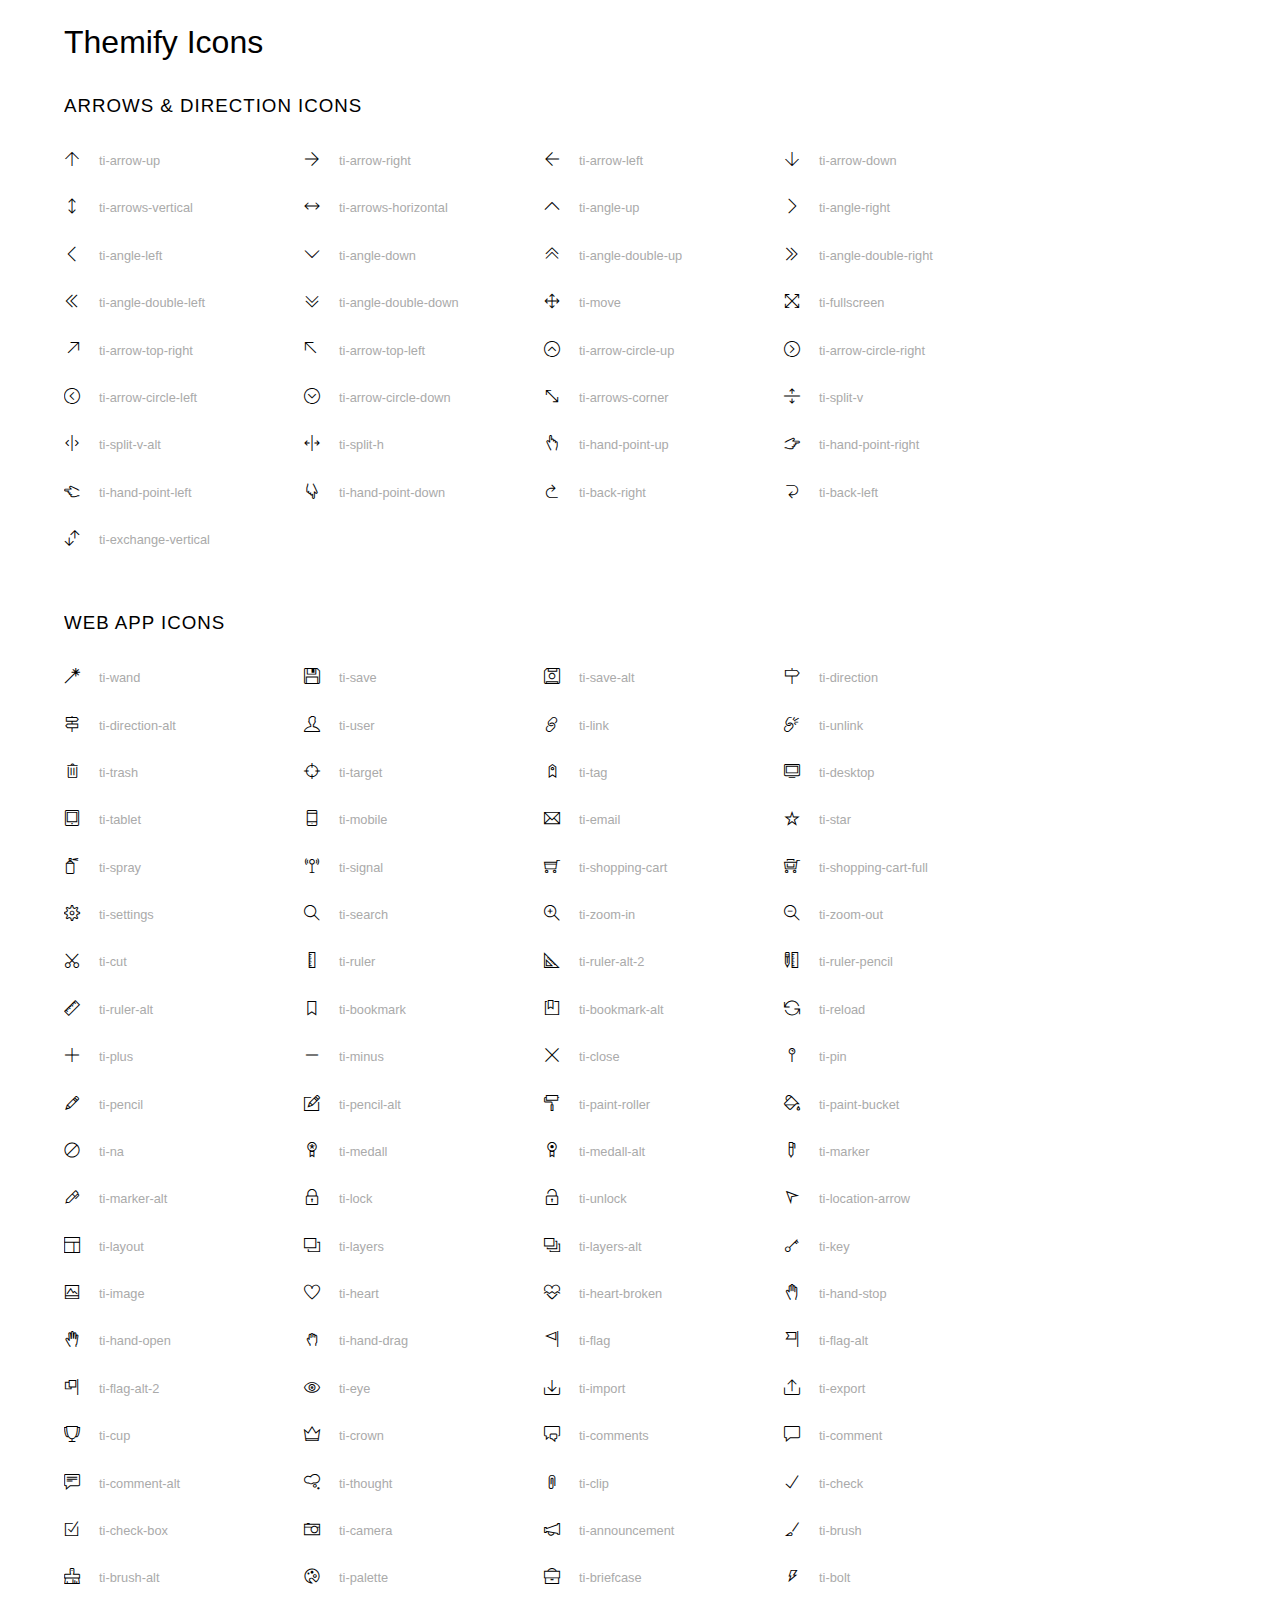
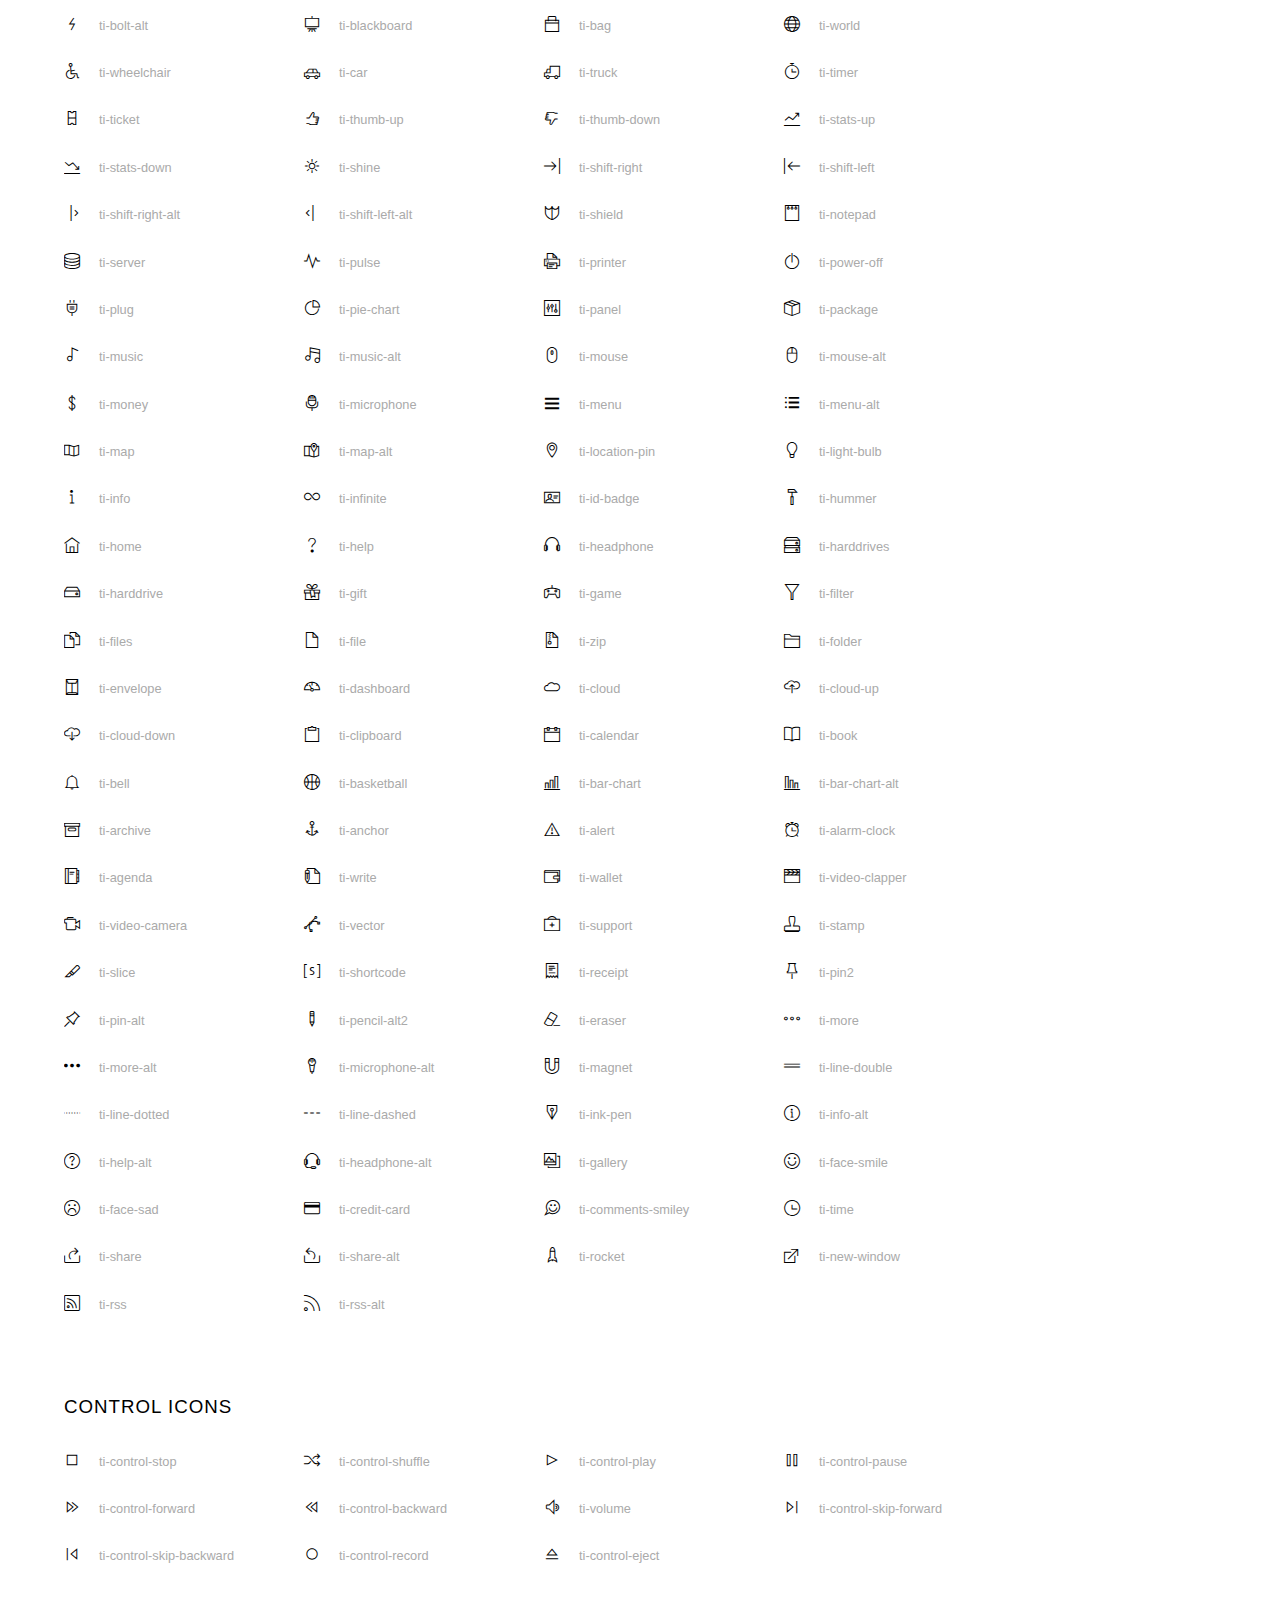
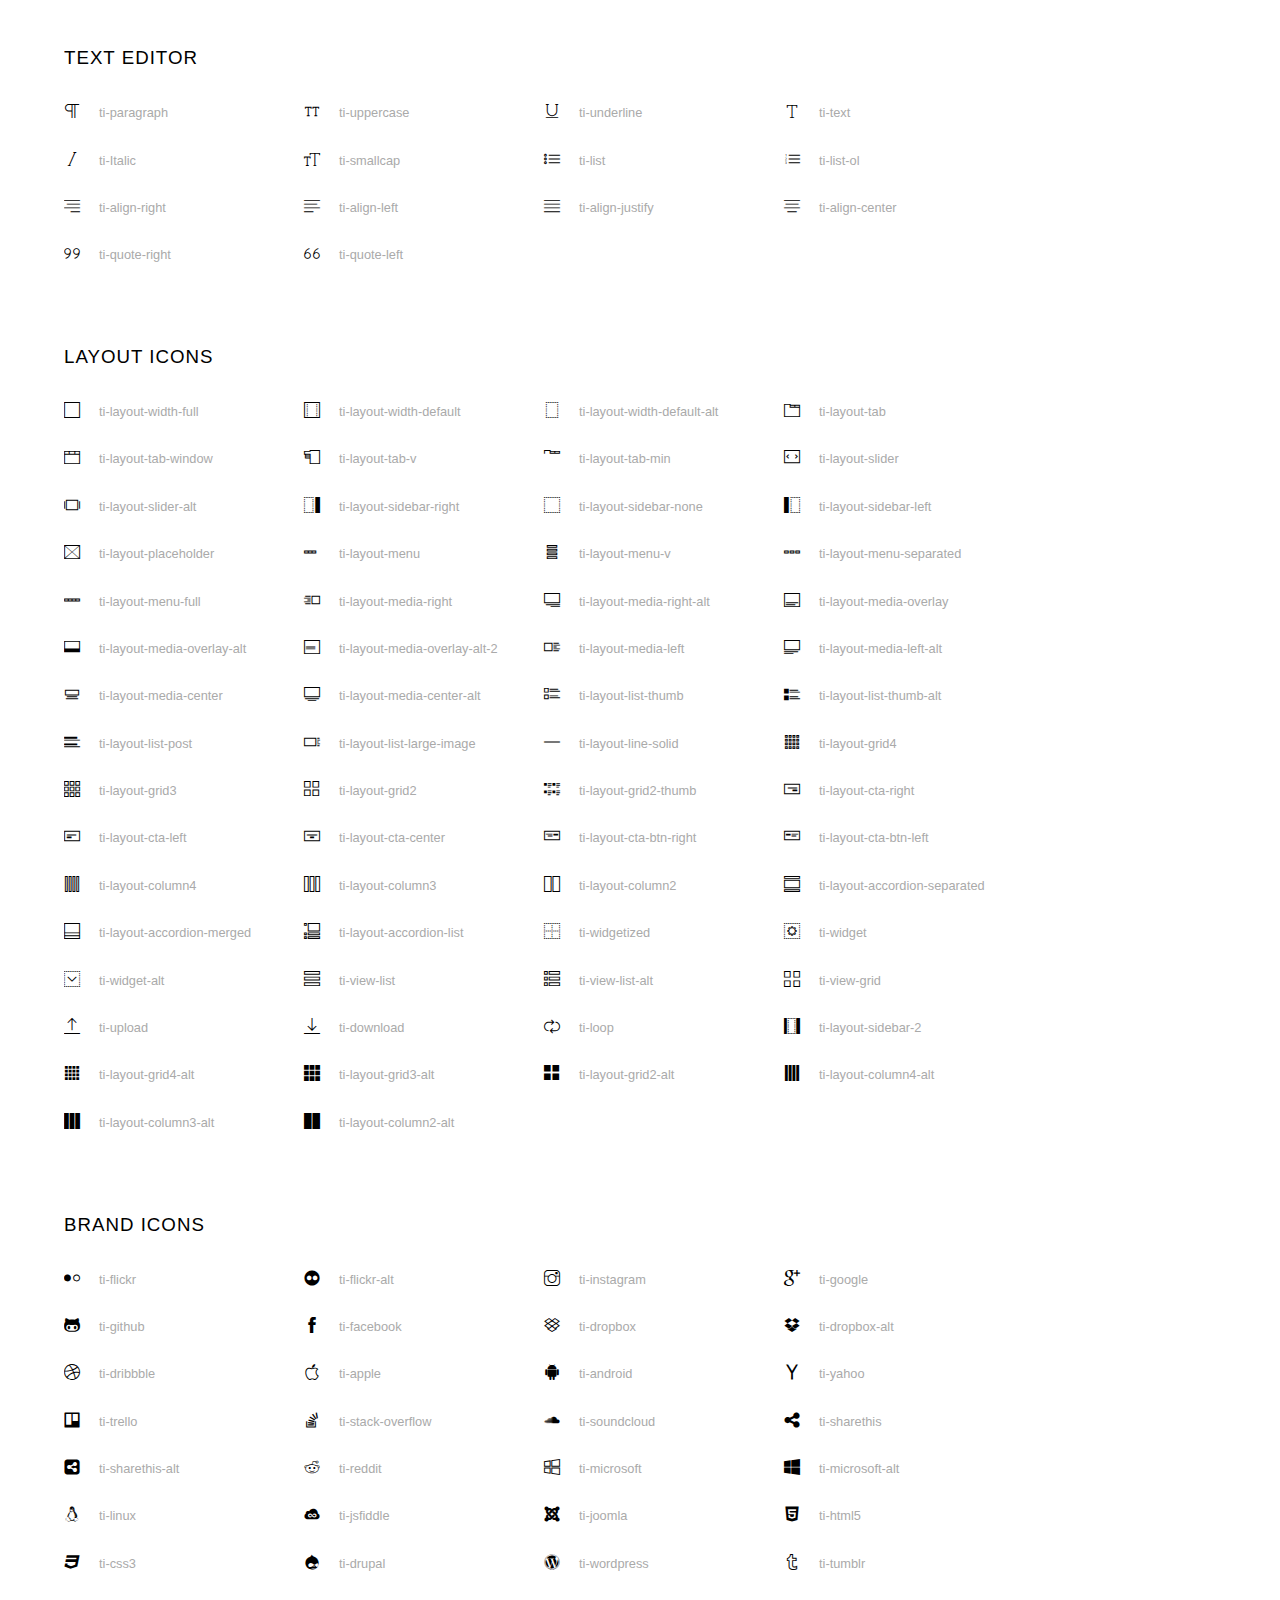
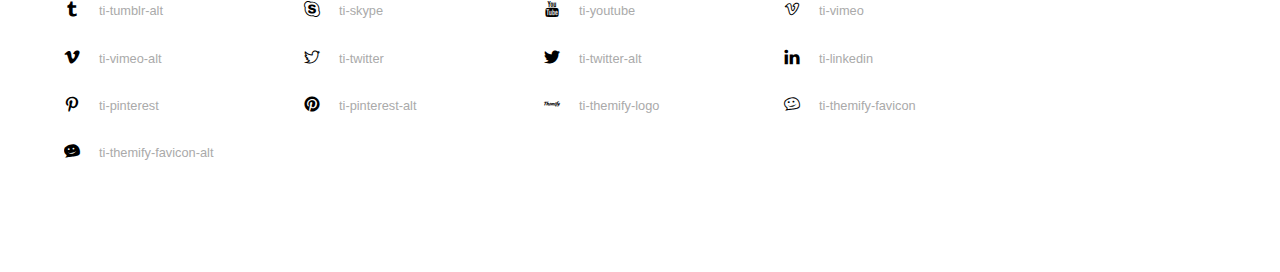
<file: vendors/themify-icons/index.html>
<!doctype html>
<html>
<head>
	<meta charset="utf-8">
	<title>Themify Icon Font</title>
	<meta name="viewport" content="width=device-width">
	<link rel="stylesheet" href="demo-files/demo.css">
	<link rel="stylesheet" href="themify-icons.css">
	<!--[if lt IE 8]><!-->
	<link rel="stylesheet" href="ie7/ie7.css">
	<!--<![endif]-->
</head>
<body>
	<h1>Themify Icons</h1>

	<div class="icon-section">

		<div class="icon-section">
			<h3>Arrows &amp; Direction Icons </h3>

			<div class="icon-container">
				<span class="ti-arrow-up"></span><span class="icon-name"> ti-arrow-up</span>
			</div>
			<div class="icon-container">
				<span class="ti-arrow-right"></span><span class="icon-name"> ti-arrow-right</span>
			</div>
			<div class="icon-container">
				<span class="ti-arrow-left"></span><span class="icon-name"> ti-arrow-left</span>
			</div>
			<div class="icon-container">
				<span class="ti-arrow-down"></span><span class="icon-name"> ti-arrow-down</span>
			</div>
			<div class="icon-container">
				<span class="ti-arrows-vertical"></span><span class="icon-name"> ti-arrows-vertical</span>
			</div>
			<div class="icon-container">
				<span class="ti-arrows-horizontal"></span><span class="icon-name"> ti-arrows-horizontal</span>
			</div>
			<div class="icon-container">
				<span class="ti-angle-up"></span><span class="icon-name"> ti-angle-up</span>
			</div>
			<div class="icon-container">
				<span class="ti-angle-right"></span><span class="icon-name"> ti-angle-right</span>
			</div>
			<div class="icon-container">
				<span class="ti-angle-left"></span><span class="icon-name"> ti-angle-left</span>
			</div>
			<div class="icon-container">
				<span class="ti-angle-down"></span><span class="icon-name"> ti-angle-down</span>
			</div>	
			<div class="icon-container">
				<span class="ti-angle-double-up"></span><span class="icon-name"> ti-angle-double-up</span>
			</div>
			<div class="icon-container">
				<span class="ti-angle-double-right"></span><span class="icon-name"> ti-angle-double-right</span>
			</div>
			<div class="icon-container">
				<span class="ti-angle-double-left"></span><span class="icon-name"> ti-angle-double-left</span>
			</div>
			<div class="icon-container">
				<span class="ti-angle-double-down"></span><span class="icon-name"> ti-angle-double-down</span>
			</div>					
			<div class="icon-container">
				<span class="ti-move"></span><span class="icon-name"> ti-move</span>
			</div>
			<div class="icon-container">
				<span class="ti-fullscreen"></span><span class="icon-name"> ti-fullscreen</span>
			</div>
			<div class="icon-container">
				<span class="ti-arrow-top-right"></span><span class="icon-name"> ti-arrow-top-right</span>
			</div>
			<div class="icon-container">
				<span class="ti-arrow-top-left"></span><span class="icon-name"> ti-arrow-top-left</span>
			</div>
			<div class="icon-container">
				<span class="ti-arrow-circle-up"></span><span class="icon-name"> ti-arrow-circle-up</span>
			</div>
			<div class="icon-container">
				<span class="ti-arrow-circle-right"></span><span class="icon-name"> ti-arrow-circle-right</span>
			</div>
			<div class="icon-container">
				<span class="ti-arrow-circle-left"></span><span class="icon-name"> ti-arrow-circle-left</span>
			</div>
			<div class="icon-container">
				<span class="ti-arrow-circle-down"></span><span class="icon-name"> ti-arrow-circle-down</span>
			</div>
			<div class="icon-container">
				<span class="ti-arrows-corner"></span><span class="icon-name"> ti-arrows-corner</span>
			</div>
			<div class="icon-container">
				<span class="ti-split-v"></span><span class="icon-name"> ti-split-v</span>
			</div>

			<div class="icon-container">
				<span class="ti-split-v-alt"></span><span class="icon-name"> ti-split-v-alt</span>
			</div>
			<div class="icon-container">
				<span class="ti-split-h"></span><span class="icon-name"> ti-split-h</span>
			</div>
			<div class="icon-container">
				<span class="ti-hand-point-up"></span><span class="icon-name"> ti-hand-point-up</span>
			</div>
			<div class="icon-container">
				<span class="ti-hand-point-right"></span><span class="icon-name"> ti-hand-point-right</span>
			</div>
			<div class="icon-container">
				<span class="ti-hand-point-left"></span><span class="icon-name"> ti-hand-point-left</span>
			</div>
			<div class="icon-container">
				<span class="ti-hand-point-down"></span><span class="icon-name"> ti-hand-point-down</span>
			</div>
			<div class="icon-container">
				<span class="ti-back-right"></span><span class="icon-name"> ti-back-right</span>
			</div>
			<div class="icon-container">
				<span class="ti-back-left"></span><span class="icon-name"> ti-back-left</span>
			</div>
			<div class="icon-container">
				<span class="ti-exchange-vertical"></span><span class="icon-name"> ti-exchange-vertical</span>
			</div>

		</div> <!-- Arrows Icons -->



		<h3>Web App Icons</h3>
		
		<div class="icon-section">

			<div class="icon-container">
				<span class="ti-wand"></span><span class="icon-name"> ti-wand</span>
			</div>
			<div class="icon-container">
				<span class="ti-save"></span><span class="icon-name"> ti-save</span>
			</div>
			<div class="icon-container">
				<span class="ti-save-alt"></span><span class="icon-name"> ti-save-alt</span>
			</div>

			<div class="icon-container">
				<span class="ti-direction"></span><span class="icon-name"> ti-direction</span>
			</div>
			<div class="icon-container">
				<span class="ti-direction-alt"></span><span class="icon-name"> ti-direction-alt</span>
			</div>
			<div class="icon-container">
				<span class="ti-user"></span><span class="icon-name"> ti-user</span>
			</div>
			<div class="icon-container">
				<span class="ti-link"></span><span class="icon-name"> ti-link</span>
			</div>
			<div class="icon-container">
				<span class="ti-unlink"></span><span class="icon-name"> ti-unlink</span>
			</div>
			<div class="icon-container">
				<span class="ti-trash"></span><span class="icon-name"> ti-trash</span>
			</div>
			<div class="icon-container">
				<span class="ti-target"></span><span class="icon-name"> ti-target</span>
			</div>
			<div class="icon-container">
				<span class="ti-tag"></span><span class="icon-name"> ti-tag</span>
			</div>
			<div class="icon-container">
				<span class="ti-desktop"></span><span class="icon-name"> ti-desktop</span>
			</div>
			<div class="icon-container">
				<span class="ti-tablet"></span><span class="icon-name"> ti-tablet</span>
			</div>
			<div class="icon-container">
				<span class="ti-mobile"></span><span class="icon-name"> ti-mobile</span>
			</div>
			<div class="icon-container">
				<span class="ti-email"></span><span class="icon-name"> ti-email</span>
			</div>	
			<div class="icon-container">
				<span class="ti-star"></span><span class="icon-name"> ti-star</span>
			</div>
			<div class="icon-container">
				<span class="ti-spray"></span><span class="icon-name"> ti-spray</span>
			</div>
			<div class="icon-container">
				<span class="ti-signal"></span><span class="icon-name"> ti-signal</span>
			</div>
			<div class="icon-container">
				<span class="ti-shopping-cart"></span><span class="icon-name"> ti-shopping-cart</span>
			</div>
			<div class="icon-container">
				<span class="ti-shopping-cart-full"></span><span class="icon-name"> ti-shopping-cart-full</span>
			</div>
			<div class="icon-container">
				<span class="ti-settings"></span><span class="icon-name"> ti-settings</span>
			</div>
			<div class="icon-container">
				<span class="ti-search"></span><span class="icon-name"> ti-search</span>
			</div>
			<div class="icon-container">
				<span class="ti-zoom-in"></span><span class="icon-name"> ti-zoom-in</span>
			</div>
			<div class="icon-container">
				<span class="ti-zoom-out"></span><span class="icon-name"> ti-zoom-out</span>
			</div>
			<div class="icon-container">
				<span class="ti-cut"></span><span class="icon-name"> ti-cut</span>
			</div>
			<div class="icon-container">
				<span class="ti-ruler"></span><span class="icon-name"> ti-ruler</span>
			</div>
			<div class="icon-container">
				<span class="ti-ruler-alt-2"></span><span class="icon-name"> ti-ruler-alt-2</span>
			</div>			
			<div class="icon-container">
				<span class="ti-ruler-pencil"></span><span class="icon-name"> ti-ruler-pencil</span>
			</div>
			<div class="icon-container">
				<span class="ti-ruler-alt"></span><span class="icon-name"> ti-ruler-alt</span>
			</div>
			<div class="icon-container">
				<span class="ti-bookmark"></span><span class="icon-name"> ti-bookmark</span>
			</div>
			<div class="icon-container">
				<span class="ti-bookmark-alt"></span><span class="icon-name"> ti-bookmark-alt</span>
			</div>
			<div class="icon-container">
				<span class="ti-reload"></span><span class="icon-name"> ti-reload</span>
			</div>
			<div class="icon-container">
				<span class="ti-plus"></span><span class="icon-name"> ti-plus</span>
			</div>
			<div class="icon-container">
				<span class="ti-minus"></span><span class="icon-name"> ti-minus</span>
			</div>
			<div class="icon-container">
				<span class="ti-close"></span><span class="icon-name"> ti-close</span>
			</div>			
			<div class="icon-container">
				<span class="ti-pin"></span><span class="icon-name"> ti-pin</span>
			</div>
			<div class="icon-container">
				<span class="ti-pencil"></span><span class="icon-name"> ti-pencil</span>
			</div>
					
		  	<div class="icon-container">
				<span class="ti-pencil-alt"></span><span class="icon-name"> ti-pencil-alt</span>
			</div>
			<div class="icon-container">
				<span class="ti-paint-roller"></span><span class="icon-name"> ti-paint-roller</span>
			</div>
			<div class="icon-container">
				<span class="ti-paint-bucket"></span><span class="icon-name"> ti-paint-bucket</span>
			</div>
			<div class="icon-container">
				<span class="ti-na"></span><span class="icon-name"> ti-na</span>
			</div>
			<div class="icon-container">
				<span class="ti-medall"></span><span class="icon-name"> ti-medall</span>
			</div>
			<div class="icon-container">
				<span class="ti-medall-alt"></span><span class="icon-name"> ti-medall-alt</span>
			</div>
			<div class="icon-container">
				<span class="ti-marker"></span><span class="icon-name"> ti-marker</span>
			</div>
			<div class="icon-container">
				<span class="ti-marker-alt"></span><span class="icon-name"> ti-marker-alt</span>
			</div>

			<div class="icon-container">
				<span class="ti-lock"></span><span class="icon-name"> ti-lock</span>
			</div>
			<div class="icon-container">
				<span class="ti-unlock"></span><span class="icon-name"> ti-unlock</span>
			</div>
			<div class="icon-container">
				<span class="ti-location-arrow"></span><span class="icon-name"> ti-location-arrow</span>
			</div>
			<div class="icon-container">
				<span class="ti-layout"></span><span class="icon-name"> ti-layout</span>
			</div>
			<div class="icon-container">
				<span class="ti-layers"></span><span class="icon-name"> ti-layers</span>
			</div>
			<div class="icon-container">
				<span class="ti-layers-alt"></span><span class="icon-name"> ti-layers-alt</span>
			</div>
			<div class="icon-container">
				<span class="ti-key"></span><span class="icon-name"> ti-key</span>
			</div>
			<div class="icon-container">
				<span class="ti-image"></span><span class="icon-name"> ti-image</span>
			</div>
			<div class="icon-container">
				<span class="ti-heart"></span><span class="icon-name"> ti-heart</span>
			</div>
			<div class="icon-container">
				<span class="ti-heart-broken"></span><span class="icon-name"> ti-heart-broken</span>
			</div>
			<div class="icon-container">
				<span class="ti-hand-stop"></span><span class="icon-name"> ti-hand-stop</span>
			</div>
			<div class="icon-container">
				<span class="ti-hand-open"></span><span class="icon-name"> ti-hand-open</span>
			</div>
			<div class="icon-container">
				<span class="ti-hand-drag"></span><span class="icon-name"> ti-hand-drag</span>
			</div>
			<div class="icon-container">
				<span class="ti-flag"></span><span class="icon-name"> ti-flag</span>
			</div>
			<div class="icon-container">
				<span class="ti-flag-alt"></span><span class="icon-name"> ti-flag-alt</span>
			</div>
			<div class="icon-container">
				<span class="ti-flag-alt-2"></span><span class="icon-name"> ti-flag-alt-2</span>
			</div>
			<div class="icon-container">
				<span class="ti-eye"></span><span class="icon-name"> ti-eye</span>
			</div>
			<div class="icon-container">
				<span class="ti-import"></span><span class="icon-name"> ti-import</span>
			</div>			
			<div class="icon-container">
				<span class="ti-export"></span><span class="icon-name"> ti-export</span>
			</div>
			<div class="icon-container">
				<span class="ti-cup"></span><span class="icon-name"> ti-cup</span>
			</div>
			<div class="icon-container">
				<span class="ti-crown"></span><span class="icon-name"> ti-crown</span>
			</div>
			<div class="icon-container">
				<span class="ti-comments"></span><span class="icon-name"> ti-comments</span>
			</div>
			<div class="icon-container">
				<span class="ti-comment"></span><span class="icon-name"> ti-comment</span>
			</div>
			<div class="icon-container">
				<span class="ti-comment-alt"></span><span class="icon-name"> ti-comment-alt</span>
			</div>
			<div class="icon-container">
				<span class="ti-thought"></span><span class="icon-name"> ti-thought</span>
			</div>			
			<div class="icon-container">
				<span class="ti-clip"></span><span class="icon-name"> ti-clip</span>
			</div>

			<div class="icon-container">
				<span class="ti-check"></span><span class="icon-name"> ti-check</span>
			</div>
			<div class="icon-container">
				<span class="ti-check-box"></span><span class="icon-name"> ti-check-box</span>
			</div>
			<div class="icon-container">
				<span class="ti-camera"></span><span class="icon-name"> ti-camera</span>
			</div>
			<div class="icon-container">
				<span class="ti-announcement"></span><span class="icon-name"> ti-announcement</span>
			</div>
			<div class="icon-container">
				<span class="ti-brush"></span><span class="icon-name"> ti-brush</span>
			</div>
			<div class="icon-container">
				<span class="ti-brush-alt"></span><span class="icon-name"> ti-brush-alt</span>
			</div>
			<div class="icon-container">
				<span class="ti-palette"></span><span class="icon-name"> ti-palette</span>
			</div>			
			<div class="icon-container">
				<span class="ti-briefcase"></span><span class="icon-name"> ti-briefcase</span>
			</div>
			<div class="icon-container">
				<span class="ti-bolt"></span><span class="icon-name"> ti-bolt</span>
			</div>
			<div class="icon-container">
				<span class="ti-bolt-alt"></span><span class="icon-name"> ti-bolt-alt</span>
			</div>
			<div class="icon-container">
				<span class="ti-blackboard"></span><span class="icon-name"> ti-blackboard</span>
			</div>
			<div class="icon-container">
				<span class="ti-bag"></span><span class="icon-name"> ti-bag</span>
			</div>
			<div class="icon-container">
				<span class="ti-world"></span><span class="icon-name"> ti-world</span>
			</div>
			<div class="icon-container">
				<span class="ti-wheelchair"></span><span class="icon-name"> ti-wheelchair</span>
			</div>
			<div class="icon-container">
				<span class="ti-car"></span><span class="icon-name"> ti-car</span>
			</div>
			<div class="icon-container">
				<span class="ti-truck"></span><span class="icon-name"> ti-truck</span>
			</div>
			<div class="icon-container">
				<span class="ti-timer"></span><span class="icon-name"> ti-timer</span>
			</div>
			<div class="icon-container">
				<span class="ti-ticket"></span><span class="icon-name"> ti-ticket</span>
			</div>
			<div class="icon-container">
				<span class="ti-thumb-up"></span><span class="icon-name"> ti-thumb-up</span>
			</div>
			<div class="icon-container">
				<span class="ti-thumb-down"></span><span class="icon-name"> ti-thumb-down</span>
			</div>

			<div class="icon-container">
				<span class="ti-stats-up"></span><span class="icon-name"> ti-stats-up</span>
			</div>
			<div class="icon-container">
				<span class="ti-stats-down"></span><span class="icon-name"> ti-stats-down</span>
			</div>
			<div class="icon-container">
				<span class="ti-shine"></span><span class="icon-name"> ti-shine</span>
			</div>
			<div class="icon-container">
				<span class="ti-shift-right"></span><span class="icon-name"> ti-shift-right</span>
			</div>
			<div class="icon-container">
				<span class="ti-shift-left"></span><span class="icon-name"> ti-shift-left</span>
			</div>

			<div class="icon-container">
				<span class="ti-shift-right-alt"></span><span class="icon-name"> ti-shift-right-alt</span>
			</div>
			<div class="icon-container">
				<span class="ti-shift-left-alt"></span><span class="icon-name"> ti-shift-left-alt</span>
			</div>
			<div class="icon-container">
				<span class="ti-shield"></span><span class="icon-name"> ti-shield</span>
			</div>
			<div class="icon-container">
				<span class="ti-notepad"></span><span class="icon-name"> ti-notepad</span>
			</div>
			<div class="icon-container">
				<span class="ti-server"></span><span class="icon-name"> ti-server</span>
			</div>

			<div class="icon-container">
				<span class="ti-pulse"></span><span class="icon-name"> ti-pulse</span>
			</div>
			<div class="icon-container">
				<span class="ti-printer"></span><span class="icon-name"> ti-printer</span>
			</div>
			<div class="icon-container">
				<span class="ti-power-off"></span><span class="icon-name"> ti-power-off</span>
			</div>
			<div class="icon-container">
				<span class="ti-plug"></span><span class="icon-name"> ti-plug</span>
			</div>
			<div class="icon-container">
				<span class="ti-pie-chart"></span><span class="icon-name"> ti-pie-chart</span>
			</div>

			<div class="icon-container">
				<span class="ti-panel"></span><span class="icon-name"> ti-panel</span>
			</div>
			<div class="icon-container">
				<span class="ti-package"></span><span class="icon-name"> ti-package</span>
			</div>
			<div class="icon-container">
				<span class="ti-music"></span><span class="icon-name"> ti-music</span>
			</div>
			<div class="icon-container">
				<span class="ti-music-alt"></span><span class="icon-name"> ti-music-alt</span>
			</div>
			<div class="icon-container">
				<span class="ti-mouse"></span><span class="icon-name"> ti-mouse</span>
			</div>
			<div class="icon-container">
				<span class="ti-mouse-alt"></span><span class="icon-name"> ti-mouse-alt</span>
			</div>
			<div class="icon-container">
				<span class="ti-money"></span><span class="icon-name"> ti-money</span>
			</div>
			<div class="icon-container">
				<span class="ti-microphone"></span><span class="icon-name"> ti-microphone</span>
			</div>
			<div class="icon-container">
				<span class="ti-menu"></span><span class="icon-name"> ti-menu</span>
			</div>
			<div class="icon-container">
				<span class="ti-menu-alt"></span><span class="icon-name"> ti-menu-alt</span>
			</div>
			<div class="icon-container">
				<span class="ti-map"></span><span class="icon-name"> ti-map</span>
			</div>
			<div class="icon-container">
				<span class="ti-map-alt"></span><span class="icon-name"> ti-map-alt</span>
			</div>

			<div class="icon-container">
				<span class="ti-location-pin"></span><span class="icon-name"> ti-location-pin</span>
			</div>

			<div class="icon-container">
				<span class="ti-light-bulb"></span><span class="icon-name"> ti-light-bulb</span>
			</div>
			<div class="icon-container">
				<span class="ti-info"></span><span class="icon-name"> ti-info</span>
			</div>
			<div class="icon-container">
				<span class="ti-infinite"></span><span class="icon-name"> ti-infinite</span>
			</div>
			<div class="icon-container">
				<span class="ti-id-badge"></span><span class="icon-name"> ti-id-badge</span>
			</div>
			<div class="icon-container">
				<span class="ti-hummer"></span><span class="icon-name"> ti-hummer</span>
			</div>
			<div class="icon-container">
				<span class="ti-home"></span><span class="icon-name"> ti-home</span>
			</div>
			<div class="icon-container">
				<span class="ti-help"></span><span class="icon-name"> ti-help</span>
			</div>
			<div class="icon-container">
				<span class="ti-headphone"></span><span class="icon-name"> ti-headphone</span>
			</div>
			<div class="icon-container">
				<span class="ti-harddrives"></span><span class="icon-name"> ti-harddrives</span>
			</div>
			<div class="icon-container">
				<span class="ti-harddrive"></span><span class="icon-name"> ti-harddrive</span>
			</div>
			<div class="icon-container">
				<span class="ti-gift"></span><span class="icon-name"> ti-gift</span>
			</div>
			<div class="icon-container">
				<span class="ti-game"></span><span class="icon-name"> ti-game</span>
			</div>
			<div class="icon-container">
				<span class="ti-filter"></span><span class="icon-name"> ti-filter</span>
			</div>
			<div class="icon-container">
				<span class="ti-files"></span><span class="icon-name"> ti-files</span>
			</div>
			<div class="icon-container">
				<span class="ti-file"></span><span class="icon-name"> ti-file</span>
			</div>
			<div class="icon-container">
				<span class="ti-zip"></span><span class="icon-name"> ti-zip</span>
			</div>
			<div class="icon-container">
				<span class="ti-folder"></span><span class="icon-name"> ti-folder</span>
			</div>			
			<div class="icon-container">
				<span class="ti-envelope"></span><span class="icon-name"> ti-envelope</span>
			</div>


			<div class="icon-container">
				<span class="ti-dashboard"></span><span class="icon-name"> ti-dashboard</span>
			</div>
			<div class="icon-container">
				<span class="ti-cloud"></span><span class="icon-name"> ti-cloud</span>
			</div>
			<div class="icon-container">
				<span class="ti-cloud-up"></span><span class="icon-name"> ti-cloud-up</span>
			</div>
			<div class="icon-container">
				<span class="ti-cloud-down"></span><span class="icon-name"> ti-cloud-down</span>
			</div>
			<div class="icon-container">
				<span class="ti-clipboard"></span><span class="icon-name"> ti-clipboard</span>
			</div>
			<div class="icon-container">
				<span class="ti-calendar"></span><span class="icon-name"> ti-calendar</span>
			</div>
			<div class="icon-container">
				<span class="ti-book"></span><span class="icon-name"> ti-book</span>
			</div>
			<div class="icon-container">
				<span class="ti-bell"></span><span class="icon-name"> ti-bell</span>
			</div>
			<div class="icon-container">
				<span class="ti-basketball"></span><span class="icon-name"> ti-basketball</span>
			</div>
			<div class="icon-container">
				<span class="ti-bar-chart"></span><span class="icon-name"> ti-bar-chart</span>
			</div>
			<div class="icon-container">
				<span class="ti-bar-chart-alt"></span><span class="icon-name"> ti-bar-chart-alt</span>
			</div>


			<div class="icon-container">
				<span class="ti-archive"></span><span class="icon-name"> ti-archive</span>
			</div>
			<div class="icon-container">
				<span class="ti-anchor"></span><span class="icon-name"> ti-anchor</span>
			</div>

			<div class="icon-container">
				<span class="ti-alert"></span><span class="icon-name"> ti-alert</span>
			</div>
			<div class="icon-container">
				<span class="ti-alarm-clock"></span><span class="icon-name"> ti-alarm-clock</span>
			</div>
			<div class="icon-container">
				<span class="ti-agenda"></span><span class="icon-name"> ti-agenda</span>
			</div>
			<div class="icon-container">
				<span class="ti-write"></span><span class="icon-name"> ti-write</span>
			</div>

			<div class="icon-container">
				<span class="ti-wallet"></span><span class="icon-name"> ti-wallet</span>
			</div>
			<div class="icon-container">
				<span class="ti-video-clapper"></span><span class="icon-name"> ti-video-clapper</span>
			</div>
			<div class="icon-container">
				<span class="ti-video-camera"></span><span class="icon-name"> ti-video-camera</span>
			</div>
			<div class="icon-container">
				<span class="ti-vector"></span><span class="icon-name"> ti-vector</span>
			</div>

			<div class="icon-container">
				<span class="ti-support"></span><span class="icon-name"> ti-support</span>
			</div>
			<div class="icon-container">
				<span class="ti-stamp"></span><span class="icon-name"> ti-stamp</span>
			</div>
			<div class="icon-container">
				<span class="ti-slice"></span><span class="icon-name"> ti-slice</span>
			</div>
			<div class="icon-container">
				<span class="ti-shortcode"></span><span class="icon-name"> ti-shortcode</span>
			</div>
			<div class="icon-container">
				<span class="ti-receipt"></span><span class="icon-name"> ti-receipt</span>
			</div>
			<div class="icon-container">
				<span class="ti-pin2"></span><span class="icon-name"> ti-pin2</span>
			</div>
			<div class="icon-container">
				<span class="ti-pin-alt"></span><span class="icon-name"> ti-pin-alt</span>
			</div>
			<div class="icon-container">
				<span class="ti-pencil-alt2"></span><span class="icon-name"> ti-pencil-alt2</span>
			</div>
			<div class="icon-container">
				<span class="ti-eraser"></span><span class="icon-name"> ti-eraser</span>
			</div>			
			<div class="icon-container">
				<span class="ti-more"></span><span class="icon-name"> ti-more</span>
			</div>
			<div class="icon-container">
				<span class="ti-more-alt"></span><span class="icon-name"> ti-more-alt</span>
			</div>
			<div class="icon-container">
				<span class="ti-microphone-alt"></span><span class="icon-name"> ti-microphone-alt</span>
			</div>
			<div class="icon-container">
				<span class="ti-magnet"></span><span class="icon-name"> ti-magnet</span>
			</div>
			<div class="icon-container">
				<span class="ti-line-double"></span><span class="icon-name"> ti-line-double</span>
			</div>
			<div class="icon-container">
				<span class="ti-line-dotted"></span><span class="icon-name"> ti-line-dotted</span>
			</div>
			<div class="icon-container">
				<span class="ti-line-dashed"></span><span class="icon-name"> ti-line-dashed</span>
			</div>

			<div class="icon-container">
				<span class="ti-ink-pen"></span><span class="icon-name"> ti-ink-pen</span>
			</div>
			<div class="icon-container">
				<span class="ti-info-alt"></span><span class="icon-name"> ti-info-alt</span>
			</div>
			<div class="icon-container">
				<span class="ti-help-alt"></span><span class="icon-name"> ti-help-alt</span>
			</div>
			<div class="icon-container">
				<span class="ti-headphone-alt"></span><span class="icon-name"> ti-headphone-alt</span>
			</div>

			<div class="icon-container">
				<span class="ti-gallery"></span><span class="icon-name"> ti-gallery</span>
			</div>
			<div class="icon-container">
				<span class="ti-face-smile"></span><span class="icon-name"> ti-face-smile</span>
			</div>
			<div class="icon-container">
				<span class="ti-face-sad"></span><span class="icon-name"> ti-face-sad</span>
			</div>
			<div class="icon-container">
				<span class="ti-credit-card"></span><span class="icon-name"> ti-credit-card</span>
			</div>
			<div class="icon-container">
				<span class="ti-comments-smiley"></span><span class="icon-name"> ti-comments-smiley</span>
			</div>
			<div class="icon-container">
				<span class="ti-time"></span><span class="icon-name"> ti-time</span>
			</div>
			<div class="icon-container">
				<span class="ti-share"></span><span class="icon-name"> ti-share</span>
			</div>
			<div class="icon-container">
				<span class="ti-share-alt"></span><span class="icon-name"> ti-share-alt</span>
			</div>
			<div class="icon-container">
				<span class="ti-rocket"></span><span class="icon-name"> ti-rocket</span>
			</div>

			<div class="icon-container">
				<span class="ti-new-window"></span><span class="icon-name"> ti-new-window</span>
			</div>

			<div class="icon-container">
				<span class="ti-rss"></span><span class="icon-name"> ti-rss</span>
			</div>

			<div class="icon-container">
				<span class="ti-rss-alt"></span><span class="icon-name"> ti-rss-alt</span>
			</div>
			
		</div><!-- Web App Icons -->


		<div class="icon-section">
			<h3>Control Icons</h3>
			<div class="icon-container">
				<span class="ti-control-stop"></span><span class="icon-name"> ti-control-stop</span>
			</div>
			<div class="icon-container">
				<span class="ti-control-shuffle"></span><span class="icon-name"> ti-control-shuffle</span>
			</div>
			<div class="icon-container">
				<span class="ti-control-play"></span><span class="icon-name"> ti-control-play</span>
			</div>
			<div class="icon-container">
				<span class="ti-control-pause"></span><span class="icon-name"> ti-control-pause</span>
			</div>
			<div class="icon-container">
				<span class="ti-control-forward"></span><span class="icon-name"> ti-control-forward</span>
			</div>
			<div class="icon-container">
				<span class="ti-control-backward"></span><span class="icon-name"> ti-control-backward</span>
			</div>	
			<div class="icon-container">
				<span class="ti-volume"></span><span class="icon-name"> ti-volume</span>
			</div>
			<div class="icon-container">
				<span class="ti-control-skip-forward"></span><span class="icon-name"> ti-control-skip-forward</span>
			</div>
			<div class="icon-container">
				<span class="ti-control-skip-backward"></span><span class="icon-name"> ti-control-skip-backward</span>
			</div>
			<div class="icon-container">
				<span class="ti-control-record"></span><span class="icon-name"> ti-control-record</span>
			</div>
			<div class="icon-container">
				<span class="ti-control-eject"></span><span class="icon-name"> ti-control-eject</span>
			</div>			
		</div> <!-- Control Icons -->


		<div class="icon-section">
			<h3>Text Editor</h3>

			<div class="icon-container">
				<span class="ti-paragraph"></span><span class="icon-name"> ti-paragraph</span>
			</div>
			<div class="icon-container">
				<span class="ti-uppercase"></span><span class="icon-name"> ti-uppercase</span>
			</div>

			<div class="icon-container">
				<span class="ti-underline"></span><span class="icon-name"> ti-underline</span>
			</div>
			<div class="icon-container">
				<span class="ti-text"></span><span class="icon-name"> ti-text</span>
			</div>
			<div class="icon-container">
				<span class="ti-Italic"></span><span class="icon-name"> ti-Italic</span>
			</div>
			<div class="icon-container">
				<span class="ti-smallcap"></span><span class="icon-name"> ti-smallcap</span>
			</div>
			<div class="icon-container">
				<span class="ti-list"></span><span class="icon-name"> ti-list</span>
			</div>
			<div class="icon-container">
				<span class="ti-list-ol"></span><span class="icon-name"> ti-list-ol</span>
			</div>
			<div class="icon-container">
				<span class="ti-align-right"></span><span class="icon-name"> ti-align-right</span>
			</div>
			<div class="icon-container">
				<span class="ti-align-left"></span><span class="icon-name"> ti-align-left</span>
			</div>
			<div class="icon-container">
				<span class="ti-align-justify"></span><span class="icon-name"> ti-align-justify</span>
			</div>
			<div class="icon-container">
				<span class="ti-align-center"></span><span class="icon-name"> ti-align-center</span>
			</div>
			<div class="icon-container">
				<span class="ti-quote-right"></span><span class="icon-name"> ti-quote-right</span>
			</div>
			<div class="icon-container">
				<span class="ti-quote-left"></span><span class="icon-name"> ti-quote-left</span>
			</div>

		</div> <!-- Text Editor -->



		<div class="icon-section">
			<h3>Layout Icons</h3>
			<div class="icon-container">
				<span class="ti-layout-width-full"></span><span class="icon-name"> ti-layout-width-full</span>
			</div>
			<div class="icon-container">
				<span class="ti-layout-width-default"></span><span class="icon-name"> ti-layout-width-default</span>
			</div>
			<div class="icon-container">
				<span class="ti-layout-width-default-alt"></span><span class="icon-name"> ti-layout-width-default-alt</span>
			</div>
			<div class="icon-container">
				<span class="ti-layout-tab"></span><span class="icon-name"> ti-layout-tab</span>
			</div>
			<div class="icon-container">
				<span class="ti-layout-tab-window"></span><span class="icon-name"> ti-layout-tab-window</span>
			</div>
			<div class="icon-container">
				<span class="ti-layout-tab-v"></span><span class="icon-name"> ti-layout-tab-v</span>
			</div>
			<div class="icon-container">
				<span class="ti-layout-tab-min"></span><span class="icon-name"> ti-layout-tab-min</span>
			</div>
			<div class="icon-container">
				<span class="ti-layout-slider"></span><span class="icon-name"> ti-layout-slider</span>
			</div>
			<div class="icon-container">
				<span class="ti-layout-slider-alt"></span><span class="icon-name"> ti-layout-slider-alt</span>
			</div>
			<div class="icon-container">
				<span class="ti-layout-sidebar-right"></span><span class="icon-name"> ti-layout-sidebar-right</span>
			</div>
			<div class="icon-container">
				<span class="ti-layout-sidebar-none"></span><span class="icon-name"> ti-layout-sidebar-none</span>
			</div>
			<div class="icon-container">
				<span class="ti-layout-sidebar-left"></span><span class="icon-name"> ti-layout-sidebar-left</span>
			</div>
			<div class="icon-container">
				<span class="ti-layout-placeholder"></span><span class="icon-name"> ti-layout-placeholder</span>
			</div>
			<div class="icon-container">
				<span class="ti-layout-menu"></span><span class="icon-name"> ti-layout-menu</span>
			</div>
			<div class="icon-container">
				<span class="ti-layout-menu-v"></span><span class="icon-name"> ti-layout-menu-v</span>
			</div>
			<div class="icon-container">
				<span class="ti-layout-menu-separated"></span><span class="icon-name"> ti-layout-menu-separated</span>
			</div>
			<div class="icon-container">
				<span class="ti-layout-menu-full"></span><span class="icon-name"> ti-layout-menu-full</span>
			</div>
			<div class="icon-container">
				<span class="ti-layout-media-right"></span><span class="icon-name"> ti-layout-media-right</span>
			</div>
			<div class="icon-container">
				<span class="ti-layout-media-right-alt"></span><span class="icon-name"> ti-layout-media-right-alt</span>
			</div>
			<div class="icon-container">
				<span class="ti-layout-media-overlay"></span><span class="icon-name"> ti-layout-media-overlay</span>
			</div>
			<div class="icon-container">
				<span class="ti-layout-media-overlay-alt"></span><span class="icon-name"> ti-layout-media-overlay-alt</span>
			</div>
			<div class="icon-container">
				<span class="ti-layout-media-overlay-alt-2"></span><span class="icon-name"> ti-layout-media-overlay-alt-2</span>
			</div>
			<div class="icon-container">
				<span class="ti-layout-media-left"></span><span class="icon-name"> ti-layout-media-left</span>
			</div>
			<div class="icon-container">
				<span class="ti-layout-media-left-alt"></span><span class="icon-name"> ti-layout-media-left-alt</span>
			</div>
			<div class="icon-container">
				<span class="ti-layout-media-center"></span><span class="icon-name"> ti-layout-media-center</span>
			</div>
			<div class="icon-container">
				<span class="ti-layout-media-center-alt"></span><span class="icon-name"> ti-layout-media-center-alt</span>
			</div>
			<div class="icon-container">
				<span class="ti-layout-list-thumb"></span><span class="icon-name"> ti-layout-list-thumb</span>
			</div>
			<div class="icon-container">
				<span class="ti-layout-list-thumb-alt"></span><span class="icon-name"> ti-layout-list-thumb-alt</span>
			</div>
			<div class="icon-container">
				<span class="ti-layout-list-post"></span><span class="icon-name"> ti-layout-list-post</span>
			</div>
			<div class="icon-container">
				<span class="ti-layout-list-large-image"></span><span class="icon-name"> ti-layout-list-large-image</span>
			</div>
			<div class="icon-container">
				<span class="ti-layout-line-solid"></span><span class="icon-name"> ti-layout-line-solid</span>
			</div>
			<div class="icon-container">
				<span class="ti-layout-grid4"></span><span class="icon-name"> ti-layout-grid4</span>
			</div>
			<div class="icon-container">
				<span class="ti-layout-grid3"></span><span class="icon-name"> ti-layout-grid3</span>
			</div>
			<div class="icon-container">
				<span class="ti-layout-grid2"></span><span class="icon-name"> ti-layout-grid2</span>
			</div>
			<div class="icon-container">
				<span class="ti-layout-grid2-thumb"></span><span class="icon-name"> ti-layout-grid2-thumb</span>
			</div>
			<div class="icon-container">
				<span class="ti-layout-cta-right"></span><span class="icon-name"> ti-layout-cta-right</span>
			</div>
			<div class="icon-container">
				<span class="ti-layout-cta-left"></span><span class="icon-name"> ti-layout-cta-left</span>
			</div>
			<div class="icon-container">
				<span class="ti-layout-cta-center"></span><span class="icon-name"> ti-layout-cta-center</span>
			</div>
			<div class="icon-container">
				<span class="ti-layout-cta-btn-right"></span><span class="icon-name"> ti-layout-cta-btn-right</span>
			</div>
			<div class="icon-container">
				<span class="ti-layout-cta-btn-left"></span><span class="icon-name"> ti-layout-cta-btn-left</span>
			</div>
			<div class="icon-container">
				<span class="ti-layout-column4"></span><span class="icon-name"> ti-layout-column4</span>
			</div>
			<div class="icon-container">
				<span class="ti-layout-column3"></span><span class="icon-name"> ti-layout-column3</span>
			</div>
			<div class="icon-container">
				<span class="ti-layout-column2"></span><span class="icon-name"> ti-layout-column2</span>
			</div>
			<div class="icon-container">
				<span class="ti-layout-accordion-separated"></span><span class="icon-name"> ti-layout-accordion-separated</span>
			</div>
			<div class="icon-container">
				<span class="ti-layout-accordion-merged"></span><span class="icon-name"> ti-layout-accordion-merged</span>
			</div>
			<div class="icon-container">
				<span class="ti-layout-accordion-list"></span><span class="icon-name"> ti-layout-accordion-list</span>
			</div>
			<div class="icon-container">
				<span class="ti-widgetized"></span><span class="icon-name"> ti-widgetized</span>
			</div>
			<div class="icon-container">
				<span class="ti-widget"></span><span class="icon-name"> ti-widget</span>
			</div>
			<div class="icon-container">
				<span class="ti-widget-alt"></span><span class="icon-name"> ti-widget-alt</span>
			</div>
			<div class="icon-container">
				<span class="ti-view-list"></span><span class="icon-name"> ti-view-list</span>
			</div>
			<div class="icon-container">
				<span class="ti-view-list-alt"></span><span class="icon-name"> ti-view-list-alt</span>
			</div>
			<div class="icon-container">
				<span class="ti-view-grid"></span><span class="icon-name"> ti-view-grid</span>
			</div>
			<div class="icon-container">
				<span class="ti-upload"></span><span class="icon-name"> ti-upload</span>
			</div>
			<div class="icon-container">
				<span class="ti-download"></span><span class="icon-name"> ti-download</span>
			</div>	
			<div class="icon-container">
				<span class="ti-loop"></span><span class="icon-name"> ti-loop</span>
			</div>
			<div class="icon-container">
				<span class="ti-layout-sidebar-2"></span><span class="icon-name"> ti-layout-sidebar-2</span>
			</div>
			<div class="icon-container">
				<span class="ti-layout-grid4-alt"></span><span class="icon-name"> ti-layout-grid4-alt</span>
			</div>
			<div class="icon-container">
				<span class="ti-layout-grid3-alt"></span><span class="icon-name"> ti-layout-grid3-alt</span>
			</div>
			<div class="icon-container">
				<span class="ti-layout-grid2-alt"></span><span class="icon-name"> ti-layout-grid2-alt</span>
			</div>
			<div class="icon-container">
				<span class="ti-layout-column4-alt"></span><span class="icon-name"> ti-layout-column4-alt</span>
			</div>
			<div class="icon-container">
				<span class="ti-layout-column3-alt"></span><span class="icon-name"> ti-layout-column3-alt</span>
			</div>
			<div class="icon-container">
				<span class="ti-layout-column2-alt"></span><span class="icon-name"> ti-layout-column2-alt</span>
			</div>		


		</div> <!-- Layout Icons -->


		<div class="icon-section">
			<h3>Brand Icons</h3>

			<div class="icon-container">
				<span class="ti-flickr"></span><span class="icon-name"> ti-flickr</span>
			</div>
			<div class="icon-container">
				<span class="ti-flickr-alt"></span><span class="icon-name"> ti-flickr-alt</span>
			</div>			
			<div class="icon-container">
				<span class="ti-instagram"></span><span class="icon-name"> ti-instagram</span>
			</div>
			<div class="icon-container">
				<span class="ti-google"></span><span class="icon-name"> ti-google</span>
			</div>
			<div class="icon-container">
				<span class="ti-github"></span><span class="icon-name"> ti-github</span>
			</div>

			<div class="icon-container">
				<span class="ti-facebook"></span><span class="icon-name"> ti-facebook</span>
			</div>
			<div class="icon-container">
				<span class="ti-dropbox"></span><span class="icon-name"> ti-dropbox</span>
			</div>
			<div class="icon-container">
				<span class="ti-dropbox-alt"></span><span class="icon-name"> ti-dropbox-alt</span>
			</div>
			<div class="icon-container">
				<span class="ti-dribbble"></span><span class="icon-name"> ti-dribbble</span>
			</div>
			<div class="icon-container">
				<span class="ti-apple"></span><span class="icon-name"> ti-apple</span>
			</div>
			<div class="icon-container">
				<span class="ti-android"></span><span class="icon-name"> ti-android</span>
			</div>
			<div class="icon-container">
				<span class="ti-yahoo"></span><span class="icon-name"> ti-yahoo</span>
			</div>
			<div class="icon-container">
				<span class="ti-trello"></span><span class="icon-name"> ti-trello</span>
			</div>
			<div class="icon-container">
				<span class="ti-stack-overflow"></span><span class="icon-name"> ti-stack-overflow</span>
			</div>
			<div class="icon-container">
				<span class="ti-soundcloud"></span><span class="icon-name"> ti-soundcloud</span>
			</div>
			<div class="icon-container">
				<span class="ti-sharethis"></span><span class="icon-name"> ti-sharethis</span>
			</div>
			<div class="icon-container">
				<span class="ti-sharethis-alt"></span><span class="icon-name"> ti-sharethis-alt</span>
			</div>
			<div class="icon-container">
				<span class="ti-reddit"></span><span class="icon-name"> ti-reddit</span>
			</div>

			<div class="icon-container">
				<span class="ti-microsoft"></span><span class="icon-name"> ti-microsoft</span>
			</div>
			<div class="icon-container">
				<span class="ti-microsoft-alt"></span><span class="icon-name"> ti-microsoft-alt</span>
			</div>
			<div class="icon-container">
				<span class="ti-linux"></span><span class="icon-name"> ti-linux</span>
			</div>
			<div class="icon-container">
				<span class="ti-jsfiddle"></span><span class="icon-name"> ti-jsfiddle</span>
			</div>
			<div class="icon-container">
				<span class="ti-joomla"></span><span class="icon-name"> ti-joomla</span>
			</div>
			<div class="icon-container">
				<span class="ti-html5"></span><span class="icon-name"> ti-html5</span>
			</div>
			<div class="icon-container">
				<span class="ti-css3"></span><span class="icon-name"> ti-css3</span>
			</div>	
			<div class="icon-container">
				<span class="ti-drupal"></span><span class="icon-name"> ti-drupal</span>
			</div>
			<div class="icon-container">
				<span class="ti-wordpress"></span><span class="icon-name"> ti-wordpress</span>
			</div>		
			<div class="icon-container">
				<span class="ti-tumblr"></span><span class="icon-name"> ti-tumblr</span>
			</div>
			<div class="icon-container">
				<span class="ti-tumblr-alt"></span><span class="icon-name"> ti-tumblr-alt</span>
			</div>
			<div class="icon-container">
				<span class="ti-skype"></span><span class="icon-name"> ti-skype</span>
			</div>
			<div class="icon-container">
				<span class="ti-youtube"></span><span class="icon-name"> ti-youtube</span>
			</div>
			<div class="icon-container">
				<span class="ti-vimeo"></span><span class="icon-name"> ti-vimeo</span>
			</div>
			<div class="icon-container">
				<span class="ti-vimeo-alt"></span><span class="icon-name"> ti-vimeo-alt</span>
			</div>			
			<div class="icon-container">
				<span class="ti-twitter"></span><span class="icon-name"> ti-twitter</span>
			</div>
			<div class="icon-container">
				<span class="ti-twitter-alt"></span><span class="icon-name"> ti-twitter-alt</span>
			</div>
			<div class="icon-container">
				<span class="ti-linkedin"></span><span class="icon-name"> ti-linkedin</span>
			</div>
			<div class="icon-container">
				<span class="ti-pinterest"></span><span class="icon-name"> ti-pinterest</span>
			</div>

			<div class="icon-container">
				<span class="ti-pinterest-alt"></span><span class="icon-name"> ti-pinterest-alt</span>
			</div>
			<div class="icon-container">
				<span class="ti-themify-logo"></span><span class="icon-name"> ti-themify-logo</span>
			</div>
			<div class="icon-container">
				<span class="ti-themify-favicon"></span><span class="icon-name"> ti-themify-favicon</span>
			</div>
			<div class="icon-container">
				<span class="ti-themify-favicon-alt"></span><span class="icon-name"> ti-themify-favicon-alt</span>
			</div>

		</div> <!-- brand Icons -->

	</div>

</body>
</html>
</file>
<file: vendors/themify-icons/demo-files/demo.css>
body {
	font: normal 1em/1.5em Arial, Helvetica, sans-serif;
	max-width: 90%;
	margin: 30px auto 0;
}
h1, h3 {
	font-weight: normal;
}
h3 {
	font-size: 1.4;
	text-transform: uppercase;
	letter-spacing: 1px;
}

.icon-section {
	margin: 0 0 3em;
	clear: both;
	overflow: hidden;
}
.icon-container {
	width: 240px; 
	padding: .7em 0;
	float: left; 
	position: relative;
	text-align: left;
}
.icon-container [class^="ti-"], 
.icon-container [class*=" ti-"] {
	color: #000;
	position: absolute;
	margin-top: 3px;
	transition: .3s;
}
.icon-container:hover [class^="ti-"],
.icon-container:hover [class*=" ti-"] {
	font-size: 2.2em;
	margin-top: -5px;
}
.icon-container:hover .icon-name {
	color: #000;
}
.icon-name {
	color: #aaa;
	margin-left: 35px;
	font-size: .8em;
	transition: .3s;
}
.icon-container:hover .icon-name {
	margin-left: 45px;
}
</file>
<file: vendors/themify-icons/themify-icons.css>
@font-face {
	font-family: 'themify';
	src:url('fonts/themify.eot?-fvbane');
	src:url('fonts/themify.eot?#iefix-fvbane') format('embedded-opentype'),
		url('fonts/themify.woff?-fvbane') format('woff'),
		url('fonts/themify.ttf?-fvbane') format('truetype'),
		url('fonts/themify.svg?-fvbane#themify') format('svg');
	font-weight: normal;
	font-style: normal;
}

[class^="ti-"], [class*=" ti-"] {
	font-family: 'themify';
	speak: none;
	font-style: normal;
	font-weight: normal;
	font-variant: normal;
	text-transform: none;
	line-height: 1;

	/* Better Font Rendering =========== */
	-webkit-font-smoothing: antialiased;
	-moz-osx-font-smoothing: grayscale;
}

.ti-wand:before {
	content: "\e600";
}
.ti-volume:before {
	content: "\e601";
}
.ti-user:before {
	content: "\e602";
}
.ti-unlock:before {
	content: "\e603";
}
.ti-unlink:before {
	content: "\e604";
}
.ti-trash:before {
	content: "\e605";
}
.ti-thought:before {
	content: "\e606";
}
.ti-target:before {
	content: "\e607";
}
.ti-tag:before {
	content: "\e608";
}
.ti-tablet:before {
	content: "\e609";
}
.ti-star:before {
	content: "\e60a";
}
.ti-spray:before {
	content: "\e60b";
}
.ti-signal:before {
	content: "\e60c";
}
.ti-shopping-cart:before {
	content: "\e60d";
}
.ti-shopping-cart-full:before {
	content: "\e60e";
}
.ti-settings:before {
	content: "\e60f";
}
.ti-search:before {
	content: "\e610";
}
.ti-zoom-in:before {
	content: "\e611";
}
.ti-zoom-out:before {
	content: "\e612";
}
.ti-cut:before {
	content: "\e613";
}
.ti-ruler:before {
	content: "\e614";
}
.ti-ruler-pencil:before {
	content: "\e615";
}
.ti-ruler-alt:before {
	content: "\e616";
}
.ti-bookmark:before {
	content: "\e617";
}
.ti-bookmark-alt:before {
	content: "\e618";
}
.ti-reload:before {
	content: "\e619";
}
.ti-plus:before {
	content: "\e61a";
}
.ti-pin:before {
	content: "\e61b";
}
.ti-pencil:before {
	content: "\e61c";
}
.ti-pencil-alt:before {
	content: "\e61d";
}
.ti-paint-roller:before {
	content: "\e61e";
}
.ti-paint-bucket:before {
	content: "\e61f";
}
.ti-na:before {
	content: "\e620";
}
.ti-mobile:before {
	content: "\e621";
}
.ti-minus:before {
	content: "\e622";
}
.ti-medall:before {
	content: "\e623";
}
.ti-medall-alt:before {
	content: "\e624";
}
.ti-marker:before {
	content: "\e625";
}
.ti-marker-alt:before {
	content: "\e626";
}
.ti-arrow-up:before {
	content: "\e627";
}
.ti-arrow-right:before {
	content: "\e628";
}
.ti-arrow-left:before {
	content: "\e629";
}
.ti-arrow-down:before {
	content: "\e62a";
}
.ti-lock:before {
	content: "\e62b";
}
.ti-location-arrow:before {
	content: "\e62c";
}
.ti-link:before {
	content: "\e62d";
}
.ti-layout:before {
	content: "\e62e";
}
.ti-layers:before {
	content: "\e62f";
}
.ti-layers-alt:before {
	content: "\e630";
}
.ti-key:before {
	content: "\e631";
}
.ti-import:before {
	content: "\e632";
}
.ti-image:before {
	content: "\e633";
}
.ti-heart:before {
	content: "\e634";
}
.ti-heart-broken:before {
	content: "\e635";
}
.ti-hand-stop:before {
	content: "\e636";
}
.ti-hand-open:before {
	content: "\e637";
}
.ti-hand-drag:before {
	content: "\e638";
}
.ti-folder:before {
	content: "\e639";
}
.ti-flag:before {
	content: "\e63a";
}
.ti-flag-alt:before {
	content: "\e63b";
}
.ti-flag-alt-2:before {
	content: "\e63c";
}
.ti-eye:before {
	content: "\e63d";
}
.ti-export:before {
	content: "\e63e";
}
.ti-exchange-vertical:before {
	content: "\e63f";
}
.ti-desktop:before {
	content: "\e640";
}
.ti-cup:before {
	content: "\e641";
}
.ti-crown:before {
	content: "\e642";
}
.ti-comments:before {
	content: "\e643";
}
.ti-comment:before {
	content: "\e644";
}
.ti-comment-alt:before {
	content: "\e645";
}
.ti-close:before {
	content: "\e646";
}
.ti-clip:before {
	content: "\e647";
}
.ti-angle-up:before {
	content: "\e648";
}
.ti-angle-right:before {
	content: "\e649";
}
.ti-angle-left:before {
	content: "\e64a";
}
.ti-angle-down:before {
	content: "\e64b";
}
.ti-check:before {
	content: "\e64c";
}
.ti-check-box:before {
	content: "\e64d";
}
.ti-camera:before {
	content: "\e64e";
}
.ti-announcement:before {
	content: "\e64f";
}
.ti-brush:before {
	content: "\e650";
}
.ti-briefcase:before {
	content: "\e651";
}
.ti-bolt:before {
	content: "\e652";
}
.ti-bolt-alt:before {
	content: "\e653";
}
.ti-blackboard:before {
	content: "\e654";
}
.ti-bag:before {
	content: "\e655";
}
.ti-move:before {
	content: "\e656";
}
.ti-arrows-vertical:before {
	content: "\e657";
}
.ti-arrows-horizontal:before {
	content: "\e658";
}
.ti-fullscreen:before {
	content: "\e659";
}
.ti-arrow-top-right:before {
	content: "\e65a";
}
.ti-arrow-top-left:before {
	content: "\e65b";
}
.ti-arrow-circle-up:before {
	content: "\e65c";
}
.ti-arrow-circle-right:before {
	content: "\e65d";
}
.ti-arrow-circle-left:before {
	content: "\e65e";
}
.ti-arrow-circle-down:before {
	content: "\e65f";
}
.ti-angle-double-up:before {
	content: "\e660";
}
.ti-angle-double-right:before {
	content: "\e661";
}
.ti-angle-double-left:before {
	content: "\e662";
}
.ti-angle-double-down:before {
	content: "\e663";
}
.ti-zip:before {
	content: "\e664";
}
.ti-world:before {
	content: "\e665";
}
.ti-wheelchair:before {
	content: "\e666";
}
.ti-view-list:before {
	content: "\e667";
}
.ti-view-list-alt:before {
	content: "\e668";
}
.ti-view-grid:before {
	content: "\e669";
}
.ti-uppercase:before {
	content: "\e66a";
}
.ti-upload:before {
	content: "\e66b";
}
.ti-underline:before {
	content: "\e66c";
}
.ti-truck:before {
	content: "\e66d";
}
.ti-timer:before {
	content: "\e66e";
}
.ti-ticket:before {
	content: "\e66f";
}
.ti-thumb-up:before {
	content: "\e670";
}
.ti-thumb-down:before {
	content: "\e671";
}
.ti-text:before {
	content: "\e672";
}
.ti-stats-up:before {
	content: "\e673";
}
.ti-stats-down:before {
	content: "\e674";
}
.ti-split-v:before {
	content: "\e675";
}
.ti-split-h:before {
	content: "\e676";
}
.ti-smallcap:before {
	content: "\e677";
}
.ti-shine:before {
	content: "\e678";
}
.ti-shift-right:before {
	content: "\e679";
}
.ti-shift-left:before {
	content: "\e67a";
}
.ti-shield:before {
	content: "\e67b";
}
.ti-notepad:before {
	content: "\e67c";
}
.ti-server:before {
	content: "\e67d";
}
.ti-quote-right:before {
	content: "\e67e";
}
.ti-quote-left:before {
	content: "\e67f";
}
.ti-pulse:before {
	content: "\e680";
}
.ti-printer:before {
	content: "\e681";
}
.ti-power-off:before {
	content: "\e682";
}
.ti-plug:before {
	content: "\e683";
}
.ti-pie-chart:before {
	content: "\e684";
}
.ti-paragraph:before {
	content: "\e685";
}
.ti-panel:before {
	content: "\e686";
}
.ti-package:before {
	content: "\e687";
}
.ti-music:before {
	content: "\e688";
}
.ti-music-alt:before {
	content: "\e689";
}
.ti-mouse:before {
	content: "\e68a";
}
.ti-mouse-alt:before {
	content: "\e68b";
}
.ti-money:before {
	content: "\e68c";
}
.ti-microphone:before {
	content: "\e68d";
}
.ti-menu:before {
	content: "\e68e";
}
.ti-menu-alt:before {
	content: "\e68f";
}
.ti-map:before {
	content: "\e690";
}
.ti-map-alt:before {
	content: "\e691";
}
.ti-loop:before {
	content: "\e692";
}
.ti-location-pin:before {
	content: "\e693";
}
.ti-list:before {
	content: "\e694";
}
.ti-light-bulb:before {
	content: "\e695";
}
.ti-Italic:before {
	content: "\e696";
}
.ti-info:before {
	content: "\e697";
}
.ti-infinite:before {
	content: "\e698";
}
.ti-id-badge:before {
	content: "\e699";
}
.ti-hummer:before {
	content: "\e69a";
}
.ti-home:before {
	content: "\e69b";
}
.ti-help:before {
	content: "\e69c";
}
.ti-headphone:before {
	content: "\e69d";
}
.ti-harddrives:before {
	content: "\e69e";
}
.ti-harddrive:before {
	content: "\e69f";
}
.ti-gift:before {
	content: "\e6a0";
}
.ti-game:before {
	content: "\e6a1";
}
.ti-filter:before {
	content: "\e6a2";
}
.ti-files:before {
	content: "\e6a3";
}
.ti-file:before {
	content: "\e6a4";
}
.ti-eraser:before {
	content: "\e6a5";
}
.ti-envelope:before {
	content: "\e6a6";
}
.ti-download:before {
	content: "\e6a7";
}
.ti-direction:before {
	content: "\e6a8";
}
.ti-direction-alt:before {
	content: "\e6a9";
}
.ti-dashboard:before {
	content: "\e6aa";
}
.ti-control-stop:before {
	content: "\e6ab";
}
.ti-control-shuffle:before {
	content: "\e6ac";
}
.ti-control-play:before {
	content: "\e6ad";
}
.ti-control-pause:before {
	content: "\e6ae";
}
.ti-control-forward:before {
	content: "\e6af";
}
.ti-control-backward:before {
	content: "\e6b0";
}
.ti-cloud:before {
	content: "\e6b1";
}
.ti-cloud-up:before {
	content: "\e6b2";
}
.ti-cloud-down:before {
	content: "\e6b3";
}
.ti-clipboard:before {
	content: "\e6b4";
}
.ti-car:before {
	content: "\e6b5";
}
.ti-calendar:before {
	content: "\e6b6";
}
.ti-book:before {
	content: "\e6b7";
}
.ti-bell:before {
	content: "\e6b8";
}
.ti-basketball:before {
	content: "\e6b9";
}
.ti-bar-chart:before {
	content: "\e6ba";
}
.ti-bar-chart-alt:before {
	content: "\e6bb";
}
.ti-back-right:before {
	content: "\e6bc";
}
.ti-back-left:before {
	content: "\e6bd";
}
.ti-arrows-corner:before {
	content: "\e6be";
}
.ti-archive:before {
	content: "\e6bf";
}
.ti-anchor:before {
	content: "\e6c0";
}
.ti-align-right:before {
	content: "\e6c1";
}
.ti-align-left:before {
	content: "\e6c2";
}
.ti-align-justify:before {
	content: "\e6c3";
}
.ti-align-center:before {
	content: "\e6c4";
}
.ti-alert:before {
	content: "\e6c5";
}
.ti-alarm-clock:before {
	content: "\e6c6";
}
.ti-agenda:before {
	content: "\e6c7";
}
.ti-write:before {
	content: "\e6c8";
}
.ti-window:before {
	content: "\e6c9";
}
.ti-widgetized:before {
	content: "\e6ca";
}
.ti-widget:before {
	content: "\e6cb";
}
.ti-widget-alt:before {
	content: "\e6cc";
}
.ti-wallet:before {
	content: "\e6cd";
}
.ti-video-clapper:before {
	content: "\e6ce";
}
.ti-video-camera:before {
	content: "\e6cf";
}
.ti-vector:before {
	content: "\e6d0";
}
.ti-themify-logo:before {
	content: "\e6d1";
}
.ti-themify-favicon:before {
	content: "\e6d2";
}
.ti-themify-favicon-alt:before {
	content: "\e6d3";
}
.ti-support:before {
	content: "\e6d4";
}
.ti-stamp:before {
	content: "\e6d5";
}
.ti-split-v-alt:before {
	content: "\e6d6";
}
.ti-slice:before {
	content: "\e6d7";
}
.ti-shortcode:before {
	content: "\e6d8";
}
.ti-shift-right-alt:before {
	content: "\e6d9";
}
.ti-shift-left-alt:before {
	content: "\e6da";
}
.ti-ruler-alt-2:before {
	content: "\e6db";
}
.ti-receipt:before {
	content: "\e6dc";
}
.ti-pin2:before {
	content: "\e6dd";
}
.ti-pin-alt:before {
	content: "\e6de";
}
.ti-pencil-alt2:before {
	content: "\e6df";
}
.ti-palette:before {
	content: "\e6e0";
}
.ti-more:before {
	content: "\e6e1";
}
.ti-more-alt:before {
	content: "\e6e2";
}
.ti-microphone-alt:before {
	content: "\e6e3";
}
.ti-magnet:before {
	content: "\e6e4";
}
.ti-line-double:before {
	content: "\e6e5";
}
.ti-line-dotted:before {
	content: "\e6e6";
}
.ti-line-dashed:before {
	content: "\e6e7";
}
.ti-layout-width-full:before {
	content: "\e6e8";
}
.ti-layout-width-default:before {
	content: "\e6e9";
}
.ti-layout-width-default-alt:before {
	content: "\e6ea";
}
.ti-layout-tab:before {
	content: "\e6eb";
}
.ti-layout-tab-window:before {
	content: "\e6ec";
}
.ti-layout-tab-v:before {
	content: "\e6ed";
}
.ti-layout-tab-min:before {
	content: "\e6ee";
}
.ti-layout-slider:before {
	content: "\e6ef";
}
.ti-layout-slider-alt:before {
	content: "\e6f0";
}
.ti-layout-sidebar-right:before {
	content: "\e6f1";
}
.ti-layout-sidebar-none:before {
	content: "\e6f2";
}
.ti-layout-sidebar-left:before {
	content: "\e6f3";
}
.ti-layout-placeholder:before {
	content: "\e6f4";
}
.ti-layout-menu:before {
	content: "\e6f5";
}
.ti-layout-menu-v:before {
	content: "\e6f6";
}
.ti-layout-menu-separated:before {
	content: "\e6f7";
}
.ti-layout-menu-full:before {
	content: "\e6f8";
}
.ti-layout-media-right-alt:before {
	content: "\e6f9";
}
.ti-layout-media-right:before {
	content: "\e6fa";
}
.ti-layout-media-overlay:before {
	content: "\e6fb";
}
.ti-layout-media-overlay-alt:before {
	content: "\e6fc";
}
.ti-layout-media-overlay-alt-2:before {
	content: "\e6fd";
}
.ti-layout-media-left-alt:before {
	content: "\e6fe";
}
.ti-layout-media-left:before {
	content: "\e6ff";
}
.ti-layout-media-center-alt:before {
	content: "\e700";
}
.ti-layout-media-center:before {
	content: "\e701";
}
.ti-layout-list-thumb:before {
	content: "\e702";
}
.ti-layout-list-thumb-alt:before {
	content: "\e703";
}
.ti-layout-list-post:before {
	content: "\e704";
}
.ti-layout-list-large-image:before {
	content: "\e705";
}
.ti-layout-line-solid:before {
	content: "\e706";
}
.ti-layout-grid4:before {
	content: "\e707";
}
.ti-layout-grid3:before {
	content: "\e708";
}
.ti-layout-grid2:before {
	content: "\e709";
}
.ti-layout-grid2-thumb:before {
	content: "\e70a";
}
.ti-layout-cta-right:before {
	content: "\e70b";
}
.ti-layout-cta-left:before {
	content: "\e70c";
}
.ti-layout-cta-center:before {
	content: "\e70d";
}
.ti-layout-cta-btn-right:before {
	content: "\e70e";
}
.ti-layout-cta-btn-left:before {
	content: "\e70f";
}
.ti-layout-column4:before {
	content: "\e710";
}
.ti-layout-column3:before {
	content: "\e711";
}
.ti-layout-column2:before {
	content: "\e712";
}
.ti-layout-accordion-separated:before {
	content: "\e713";
}
.ti-layout-accordion-merged:before {
	content: "\e714";
}
.ti-layout-accordion-list:before {
	content: "\e715";
}
.ti-ink-pen:before {
	content: "\e716";
}
.ti-info-alt:before {
	content: "\e717";
}
.ti-help-alt:before {
	content: "\e718";
}
.ti-headphone-alt:before {
	content: "\e719";
}
.ti-hand-point-up:before {
	content: "\e71a";
}
.ti-hand-point-right:before {
	content: "\e71b";
}
.ti-hand-point-left:before {
	content: "\e71c";
}
.ti-hand-point-down:before {
	content: "\e71d";
}
.ti-gallery:before {
	content: "\e71e";
}
.ti-face-smile:before {
	content: "\e71f";
}
.ti-face-sad:before {
	content: "\e720";
}
.ti-credit-card:before {
	content: "\e721";
}
.ti-control-skip-forward:before {
	content: "\e722";
}
.ti-control-skip-backward:before {
	content: "\e723";
}
.ti-control-record:before {
	content: "\e724";
}
.ti-control-eject:before {
	content: "\e725";
}
.ti-comments-smiley:before {
	content: "\e726";
}
.ti-brush-alt:before {
	content: "\e727";
}
.ti-youtube:before {
	content: "\e728";
}
.ti-vimeo:before {
	content: "\e729";
}
.ti-twitter:before {
	content: "\e72a";
}
.ti-time:before {
	content: "\e72b";
}
.ti-tumblr:before {
	content: "\e72c";
}
.ti-skype:before {
	content: "\e72d";
}
.ti-share:before {
	content: "\e72e";
}
.ti-share-alt:before {
	content: "\e72f";
}
.ti-rocket:before {
	content: "\e730";
}
.ti-pinterest:before {
	content: "\e731";
}
.ti-new-window:before {
	content: "\e732";
}
.ti-microsoft:before {
	content: "\e733";
}
.ti-list-ol:before {
	content: "\e734";
}
.ti-linkedin:before {
	content: "\e735";
}
.ti-layout-sidebar-2:before {
	content: "\e736";
}
.ti-layout-grid4-alt:before {
	content: "\e737";
}
.ti-layout-grid3-alt:before {
	content: "\e738";
}
.ti-layout-grid2-alt:before {
	content: "\e739";
}
.ti-layout-column4-alt:before {
	content: "\e73a";
}
.ti-layout-column3-alt:before {
	content: "\e73b";
}
.ti-layout-column2-alt:before {
	content: "\e73c";
}
.ti-instagram:before {
	content: "\e73d";
}
.ti-google:before {
	content: "\e73e";
}
.ti-github:before {
	content: "\e73f";
}
.ti-flickr:before {
	content: "\e740";
}
.ti-facebook:before {
	content: "\e741";
}
.ti-dropbox:before {
	content: "\e742";
}
.ti-dribbble:before {
	content: "\e743";
}
.ti-apple:before {
	content: "\e744";
}
.ti-android:before {
	content: "\e745";
}
.ti-save:before {
	content: "\e746";
}
.ti-save-alt:before {
	content: "\e747";
}
.ti-yahoo:before {
	content: "\e748";
}
.ti-wordpress:before {
	content: "\e749";
}
.ti-vimeo-alt:before {
	content: "\e74a";
}
.ti-twitter-alt:before {
	content: "\e74b";
}
.ti-tumblr-alt:before {
	content: "\e74c";
}
.ti-trello:before {
	content: "\e74d";
}
.ti-stack-overflow:before {
	content: "\e74e";
}
.ti-soundcloud:before {
	content: "\e74f";
}
.ti-sharethis:before {
	content: "\e750";
}
.ti-sharethis-alt:before {
	content: "\e751";
}
.ti-reddit:before {
	content: "\e752";
}
.ti-pinterest-alt:before {
	content: "\e753";
}
.ti-microsoft-alt:before {
	content: "\e754";
}
.ti-linux:before {
	content: "\e755";
}
.ti-jsfiddle:before {
	content: "\e756";
}
.ti-joomla:before {
	content: "\e757";
}
.ti-html5:before {
	content: "\e758";
}
.ti-flickr-alt:before {
	content: "\e759";
}
.ti-email:before {
	content: "\e75a";
}
.ti-drupal:before {
	content: "\e75b";
}
.ti-dropbox-alt:before {
	content: "\e75c";
}
.ti-css3:before {
	content: "\e75d";
}
.ti-rss:before {
	content: "\e75e";
}
.ti-rss-alt:before {
	content: "\e75f";
}
</file>
<file: vendors/themify-icons/ie7/ie7.css>
.ti-wand {
	*zoom: expression(this.runtimeStyle['zoom'] = '1', this.innerHTML = '&#xe600;');
}
.ti-volume {
	*zoom: expression(this.runtimeStyle['zoom'] = '1', this.innerHTML = '&#xe601;');
}
.ti-user {
	*zoom: expression(this.runtimeStyle['zoom'] = '1', this.innerHTML = '&#xe602;');
}
.ti-unlock {
	*zoom: expression(this.runtimeStyle['zoom'] = '1', this.innerHTML = '&#xe603;');
}
.ti-unlink {
	*zoom: expression(this.runtimeStyle['zoom'] = '1', this.innerHTML = '&#xe604;');
}
.ti-trash {
	*zoom: expression(this.runtimeStyle['zoom'] = '1', this.innerHTML = '&#xe605;');
}
.ti-thought {
	*zoom: expression(this.runtimeStyle['zoom'] = '1', this.innerHTML = '&#xe606;');
}
.ti-target {
	*zoom: expression(this.runtimeStyle['zoom'] = '1', this.innerHTML = '&#xe607;');
}
.ti-tag {
	*zoom: expression(this.runtimeStyle['zoom'] = '1', this.innerHTML = '&#xe608;');
}
.ti-tablet {
	*zoom: expression(this.runtimeStyle['zoom'] = '1', this.innerHTML = '&#xe609;');
}
.ti-star {
	*zoom: expression(this.runtimeStyle['zoom'] = '1', this.innerHTML = '&#xe60a;');
}
.ti-spray {
	*zoom: expression(this.runtimeStyle['zoom'] = '1', this.innerHTML = '&#xe60b;');
}
.ti-signal {
	*zoom: expression(this.runtimeStyle['zoom'] = '1', this.innerHTML = '&#xe60c;');
}
.ti-shopping-cart {
	*zoom: expression(this.runtimeStyle['zoom'] = '1', this.innerHTML = '&#xe60d;');
}
.ti-shopping-cart-full {
	*zoom: expression(this.runtimeStyle['zoom'] = '1', this.innerHTML = '&#xe60e;');
}
.ti-settings {
	*zoom: expression(this.runtimeStyle['zoom'] = '1', this.innerHTML = '&#xe60f;');
}
.ti-search {
	*zoom: expression(this.runtimeStyle['zoom'] = '1', this.innerHTML = '&#xe610;');
}
.ti-zoom-in {
	*zoom: expression(this.runtimeStyle['zoom'] = '1', this.innerHTML = '&#xe611;');
}
.ti-zoom-out {
	*zoom: expression(this.runtimeStyle['zoom'] = '1', this.innerHTML = '&#xe612;');
}
.ti-cut {
	*zoom: expression(this.runtimeStyle['zoom'] = '1', this.innerHTML = '&#xe613;');
}
.ti-ruler {
	*zoom: expression(this.runtimeStyle['zoom'] = '1', this.innerHTML = '&#xe614;');
}
.ti-ruler-pencil {
	*zoom: expression(this.runtimeStyle['zoom'] = '1', this.innerHTML = '&#xe615;');
}
.ti-ruler-alt {
	*zoom: expression(this.runtimeStyle['zoom'] = '1', this.innerHTML = '&#xe616;');
}
.ti-bookmark {
	*zoom: expression(this.runtimeStyle['zoom'] = '1', this.innerHTML = '&#xe617;');
}
.ti-bookmark-alt {
	*zoom: expression(this.runtimeStyle['zoom'] = '1', this.innerHTML = '&#xe618;');
}
.ti-reload {
	*zoom: expression(this.runtimeStyle['zoom'] = '1', this.innerHTML = '&#xe619;');
}
.ti-plus {
	*zoom: expression(this.runtimeStyle['zoom'] = '1', this.innerHTML = '&#xe61a;');
}
.ti-pin {
	*zoom: expression(this.runtimeStyle['zoom'] = '1', this.innerHTML = '&#xe61b;');
}
.ti-pencil {
	*zoom: expression(this.runtimeStyle['zoom'] = '1', this.innerHTML = '&#xe61c;');
}
.ti-pencil-alt {
	*zoom: expression(this.runtimeStyle['zoom'] = '1', this.innerHTML = '&#xe61d;');
}
.ti-paint-roller {
	*zoom: expression(this.runtimeStyle['zoom'] = '1', this.innerHTML = '&#xe61e;');
}
.ti-paint-bucket {
	*zoom: expression(this.runtimeStyle['zoom'] = '1', this.innerHTML = '&#xe61f;');
}
.ti-na {
	*zoom: expression(this.runtimeStyle['zoom'] = '1', this.innerHTML = '&#xe620;');
}
.ti-mobile {
	*zoom: expression(this.runtimeStyle['zoom'] = '1', this.innerHTML = '&#xe621;');
}
.ti-minus {
	*zoom: expression(this.runtimeStyle['zoom'] = '1', this.innerHTML = '&#xe622;');
}
.ti-medall {
	*zoom: expression(this.runtimeStyle['zoom'] = '1', this.innerHTML = '&#xe623;');
}
.ti-medall-alt {
	*zoom: expression(this.runtimeStyle['zoom'] = '1', this.innerHTML = '&#xe624;');
}
.ti-marker {
	*zoom: expression(this.runtimeStyle['zoom'] = '1', this.innerHTML = '&#xe625;');
}
.ti-marker-alt {
	*zoom: expression(this.runtimeStyle['zoom'] = '1', this.innerHTML = '&#xe626;');
}
.ti-arrow-up {
	*zoom: expression(this.runtimeStyle['zoom'] = '1', this.innerHTML = '&#xe627;');
}
.ti-arrow-right {
	*zoom: expression(this.runtimeStyle['zoom'] = '1', this.innerHTML = '&#xe628;');
}
.ti-arrow-left {
	*zoom: expression(this.runtimeStyle['zoom'] = '1', this.innerHTML = '&#xe629;');
}
.ti-arrow-down {
	*zoom: expression(this.runtimeStyle['zoom'] = '1', this.innerHTML = '&#xe62a;');
}
.ti-lock {
	*zoom: expression(this.runtimeStyle['zoom'] = '1', this.innerHTML = '&#xe62b;');
}
.ti-location-arrow {
	*zoom: expression(this.runtimeStyle['zoom'] = '1', this.innerHTML = '&#xe62c;');
}
.ti-link {
	*zoom: expression(this.runtimeStyle['zoom'] = '1', this.innerHTML = '&#xe62d;');
}
.ti-layout {
	*zoom: expression(this.runtimeStyle['zoom'] = '1', this.innerHTML = '&#xe62e;');
}
.ti-layers {
	*zoom: expression(this.runtimeStyle['zoom'] = '1', this.innerHTML = '&#xe62f;');
}
.ti-layers-alt {
	*zoom: expression(this.runtimeStyle['zoom'] = '1', this.innerHTML = '&#xe630;');
}
.ti-key {
	*zoom: expression(this.runtimeStyle['zoom'] = '1', this.innerHTML = '&#xe631;');
}
.ti-import {
	*zoom: expression(this.runtimeStyle['zoom'] = '1', this.innerHTML = '&#xe632;');
}
.ti-image {
	*zoom: expression(this.runtimeStyle['zoom'] = '1', this.innerHTML = '&#xe633;');
}
.ti-heart {
	*zoom: expression(this.runtimeStyle['zoom'] = '1', this.innerHTML = '&#xe634;');
}
.ti-heart-broken {
	*zoom: expression(this.runtimeStyle['zoom'] = '1', this.innerHTML = '&#xe635;');
}
.ti-hand-stop {
	*zoom: expression(this.runtimeStyle['zoom'] = '1', this.innerHTML = '&#xe636;');
}
.ti-hand-open {
	*zoom: expression(this.runtimeStyle['zoom'] = '1', this.innerHTML = '&#xe637;');
}
.ti-hand-drag {
	*zoom: expression(this.runtimeStyle['zoom'] = '1', this.innerHTML = '&#xe638;');
}
.ti-folder {
	*zoom: expression(this.runtimeStyle['zoom'] = '1', this.innerHTML = '&#xe639;');
}
.ti-flag {
	*zoom: expression(this.runtimeStyle['zoom'] = '1', this.innerHTML = '&#xe63a;');
}
.ti-flag-alt {
	*zoom: expression(this.runtimeStyle['zoom'] = '1', this.innerHTML = '&#xe63b;');
}
.ti-flag-alt-2 {
	*zoom: expression(this.runtimeStyle['zoom'] = '1', this.innerHTML = '&#xe63c;');
}
.ti-eye {
	*zoom: expression(this.runtimeStyle['zoom'] = '1', this.innerHTML = '&#xe63d;');
}
.ti-export {
	*zoom: expression(this.runtimeStyle['zoom'] = '1', this.innerHTML = '&#xe63e;');
}
.ti-exchange-vertical {
	*zoom: expression(this.runtimeStyle['zoom'] = '1', this.innerHTML = '&#xe63f;');
}
.ti-desktop {
	*zoom: expression(this.runtimeStyle['zoom'] = '1', this.innerHTML = '&#xe640;');
}
.ti-cup {
	*zoom: expression(this.runtimeStyle['zoom'] = '1', this.innerHTML = '&#xe641;');
}
.ti-crown {
	*zoom: expression(this.runtimeStyle['zoom'] = '1', this.innerHTML = '&#xe642;');
}
.ti-comments {
	*zoom: expression(this.runtimeStyle['zoom'] = '1', this.innerHTML = '&#xe643;');
}
.ti-comment {
	*zoom: expression(this.runtimeStyle['zoom'] = '1', this.innerHTML = '&#xe644;');
}
.ti-comment-alt {
	*zoom: expression(this.runtimeStyle['zoom'] = '1', this.innerHTML = '&#xe645;');
}
.ti-close {
	*zoom: expression(this.runtimeStyle['zoom'] = '1', this.innerHTML = '&#xe646;');
}
.ti-clip {
	*zoom: expression(this.runtimeStyle['zoom'] = '1', this.innerHTML = '&#xe647;');
}
.ti-angle-up {
	*zoom: expression(this.runtimeStyle['zoom'] = '1', this.innerHTML = '&#xe648;');
}
.ti-angle-right {
	*zoom: expression(this.runtimeStyle['zoom'] = '1', this.innerHTML = '&#xe649;');
}
.ti-angle-left {
	*zoom: expression(this.runtimeStyle['zoom'] = '1', this.innerHTML = '&#xe64a;');
}
.ti-angle-down {
	*zoom: expression(this.runtimeStyle['zoom'] = '1', this.innerHTML = '&#xe64b;');
}
.ti-check {
	*zoom: expression(this.runtimeStyle['zoom'] = '1', this.innerHTML = '&#xe64c;');
}
.ti-check-box {
	*zoom: expression(this.runtimeStyle['zoom'] = '1', this.innerHTML = '&#xe64d;');
}
.ti-camera {
	*zoom: expression(this.runtimeStyle['zoom'] = '1', this.innerHTML = '&#xe64e;');
}
.ti-announcement {
	*zoom: expression(this.runtimeStyle['zoom'] = '1', this.innerHTML = '&#xe64f;');
}
.ti-brush {
	*zoom: expression(this.runtimeStyle['zoom'] = '1', this.innerHTML = '&#xe650;');
}
.ti-briefcase {
	*zoom: expression(this.runtimeStyle['zoom'] = '1', this.innerHTML = '&#xe651;');
}
.ti-bolt {
	*zoom: expression(this.runtimeStyle['zoom'] = '1', this.innerHTML = '&#xe652;');
}
.ti-bolt-alt {
	*zoom: expression(this.runtimeStyle['zoom'] = '1', this.innerHTML = '&#xe653;');
}
.ti-blackboard {
	*zoom: expression(this.runtimeStyle['zoom'] = '1', this.innerHTML = '&#xe654;');
}
.ti-bag {
	*zoom: expression(this.runtimeStyle['zoom'] = '1', this.innerHTML = '&#xe655;');
}
.ti-move {
	*zoom: expression(this.runtimeStyle['zoom'] = '1', this.innerHTML = '&#xe656;');
}
.ti-arrows-vertical {
	*zoom: expression(this.runtimeStyle['zoom'] = '1', this.innerHTML = '&#xe657;');
}
.ti-arrows-horizontal {
	*zoom: expression(this.runtimeStyle['zoom'] = '1', this.innerHTML = '&#xe658;');
}
.ti-fullscreen {
	*zoom: expression(this.runtimeStyle['zoom'] = '1', this.innerHTML = '&#xe659;');
}
.ti-arrow-top-right {
	*zoom: expression(this.runtimeStyle['zoom'] = '1', this.innerHTML = '&#xe65a;');
}
.ti-arrow-top-left {
	*zoom: expression(this.runtimeStyle['zoom'] = '1', this.innerHTML = '&#xe65b;');
}
.ti-arrow-circle-up {
	*zoom: expression(this.runtimeStyle['zoom'] = '1', this.innerHTML = '&#xe65c;');
}
.ti-arrow-circle-right {
	*zoom: expression(this.runtimeStyle['zoom'] = '1', this.innerHTML = '&#xe65d;');
}
.ti-arrow-circle-left {
	*zoom: expression(this.runtimeStyle['zoom'] = '1', this.innerHTML = '&#xe65e;');
}
.ti-arrow-circle-down {
	*zoom: expression(this.runtimeStyle['zoom'] = '1', this.innerHTML = '&#xe65f;');
}
.ti-angle-double-up {
	*zoom: expression(this.runtimeStyle['zoom'] = '1', this.innerHTML = '&#xe660;');
}
.ti-angle-double-right {
	*zoom: expression(this.runtimeStyle['zoom'] = '1', this.innerHTML = '&#xe661;');
}
.ti-angle-double-left {
	*zoom: expression(this.runtimeStyle['zoom'] = '1', this.innerHTML = '&#xe662;');
}
.ti-angle-double-down {
	*zoom: expression(this.runtimeStyle['zoom'] = '1', this.innerHTML = '&#xe663;');
}
.ti-zip {
	*zoom: expression(this.runtimeStyle['zoom'] = '1', this.innerHTML = '&#xe664;');
}
.ti-world {
	*zoom: expression(this.runtimeStyle['zoom'] = '1', this.innerHTML = '&#xe665;');
}
.ti-wheelchair {
	*zoom: expression(this.runtimeStyle['zoom'] = '1', this.innerHTML = '&#xe666;');
}
.ti-view-list {
	*zoom: expression(this.runtimeStyle['zoom'] = '1', this.innerHTML = '&#xe667;');
}
.ti-view-list-alt {
	*zoom: expression(this.runtimeStyle['zoom'] = '1', this.innerHTML = '&#xe668;');
}
.ti-view-grid {
	*zoom: expression(this.runtimeStyle['zoom'] = '1', this.innerHTML = '&#xe669;');
}
.ti-uppercase {
	*zoom: expression(this.runtimeStyle['zoom'] = '1', this.innerHTML = '&#xe66a;');
}
.ti-upload {
	*zoom: expression(this.runtimeStyle['zoom'] = '1', this.innerHTML = '&#xe66b;');
}
.ti-underline {
	*zoom: expression(this.runtimeStyle['zoom'] = '1', this.innerHTML = '&#xe66c;');
}
.ti-truck {
	*zoom: expression(this.runtimeStyle['zoom'] = '1', this.innerHTML = '&#xe66d;');
}
.ti-timer {
	*zoom: expression(this.runtimeStyle['zoom'] = '1', this.innerHTML = '&#xe66e;');
}
.ti-ticket {
	*zoom: expression(this.runtimeStyle['zoom'] = '1', this.innerHTML = '&#xe66f;');
}
.ti-thumb-up {
	*zoom: expression(this.runtimeStyle['zoom'] = '1', this.innerHTML = '&#xe670;');
}
.ti-thumb-down {
	*zoom: expression(this.runtimeStyle['zoom'] = '1', this.innerHTML = '&#xe671;');
}
.ti-text {
	*zoom: expression(this.runtimeStyle['zoom'] = '1', this.innerHTML = '&#xe672;');
}
.ti-stats-up {
	*zoom: expression(this.runtimeStyle['zoom'] = '1', this.innerHTML = '&#xe673;');
}
.ti-stats-down {
	*zoom: expression(this.runtimeStyle['zoom'] = '1', this.innerHTML = '&#xe674;');
}
.ti-split-v {
	*zoom: expression(this.runtimeStyle['zoom'] = '1', this.innerHTML = '&#xe675;');
}
.ti-split-h {
	*zoom: expression(this.runtimeStyle['zoom'] = '1', this.innerHTML = '&#xe676;');
}
.ti-smallcap {
	*zoom: expression(this.runtimeStyle['zoom'] = '1', this.innerHTML = '&#xe677;');
}
.ti-shine {
	*zoom: expression(this.runtimeStyle['zoom'] = '1', this.innerHTML = '&#xe678;');
}
.ti-shift-right {
	*zoom: expression(this.runtimeStyle['zoom'] = '1', this.innerHTML = '&#xe679;');
}
.ti-shift-left {
	*zoom: expression(this.runtimeStyle['zoom'] = '1', this.innerHTML = '&#xe67a;');
}
.ti-shield {
	*zoom: expression(this.runtimeStyle['zoom'] = '1', this.innerHTML = '&#xe67b;');
}
.ti-notepad {
	*zoom: expression(this.runtimeStyle['zoom'] = '1', this.innerHTML = '&#xe67c;');
}
.ti-server {
	*zoom: expression(this.runtimeStyle['zoom'] = '1', this.innerHTML = '&#xe67d;');
}
.ti-quote-right {
	*zoom: expression(this.runtimeStyle['zoom'] = '1', this.innerHTML = '&#xe67e;');
}
.ti-quote-left {
	*zoom: expression(this.runtimeStyle['zoom'] = '1', this.innerHTML = '&#xe67f;');
}
.ti-pulse {
	*zoom: expression(this.runtimeStyle['zoom'] = '1', this.innerHTML = '&#xe680;');
}
.ti-printer {
	*zoom: expression(this.runtimeStyle['zoom'] = '1', this.innerHTML = '&#xe681;');
}
.ti-power-off {
	*zoom: expression(this.runtimeStyle['zoom'] = '1', this.innerHTML = '&#xe682;');
}
.ti-plug {
	*zoom: expression(this.runtimeStyle['zoom'] = '1', this.innerHTML = '&#xe683;');
}
.ti-pie-chart {
	*zoom: expression(this.runtimeStyle['zoom'] = '1', this.innerHTML = '&#xe684;');
}
.ti-paragraph {
	*zoom: expression(this.runtimeStyle['zoom'] = '1', this.innerHTML = '&#xe685;');
}
.ti-panel {
	*zoom: expression(this.runtimeStyle['zoom'] = '1', this.innerHTML = '&#xe686;');
}
.ti-package {
	*zoom: expression(this.runtimeStyle['zoom'] = '1', this.innerHTML = '&#xe687;');
}
.ti-music {
	*zoom: expression(this.runtimeStyle['zoom'] = '1', this.innerHTML = '&#xe688;');
}
.ti-music-alt {
	*zoom: expression(this.runtimeStyle['zoom'] = '1', this.innerHTML = '&#xe689;');
}
.ti-mouse {
	*zoom: expression(this.runtimeStyle['zoom'] = '1', this.innerHTML = '&#xe68a;');
}
.ti-mouse-alt {
	*zoom: expression(this.runtimeStyle['zoom'] = '1', this.innerHTML = '&#xe68b;');
}
.ti-money {
	*zoom: expression(this.runtimeStyle['zoom'] = '1', this.innerHTML = '&#xe68c;');
}
.ti-microphone {
	*zoom: expression(this.runtimeStyle['zoom'] = '1', this.innerHTML = '&#xe68d;');
}
.ti-menu {
	*zoom: expression(this.runtimeStyle['zoom'] = '1', this.innerHTML = '&#xe68e;');
}
.ti-menu-alt {
	*zoom: expression(this.runtimeStyle['zoom'] = '1', this.innerHTML = '&#xe68f;');
}
.ti-map {
	*zoom: expression(this.runtimeStyle['zoom'] = '1', this.innerHTML = '&#xe690;');
}
.ti-map-alt {
	*zoom: expression(this.runtimeStyle['zoom'] = '1', this.innerHTML = '&#xe691;');
}
.ti-loop {
	*zoom: expression(this.runtimeStyle['zoom'] = '1', this.innerHTML = '&#xe692;');
}
.ti-location-pin {
	*zoom: expression(this.runtimeStyle['zoom'] = '1', this.innerHTML = '&#xe693;');
}
.ti-list {
	*zoom: expression(this.runtimeStyle['zoom'] = '1', this.innerHTML = '&#xe694;');
}
.ti-light-bulb {
	*zoom: expression(this.runtimeStyle['zoom'] = '1', this.innerHTML = '&#xe695;');
}
.ti-Italic {
	*zoom: expression(this.runtimeStyle['zoom'] = '1', this.innerHTML = '&#xe696;');
}
.ti-info {
	*zoom: expression(this.runtimeStyle['zoom'] = '1', this.innerHTML = '&#xe697;');
}
.ti-infinite {
	*zoom: expression(this.runtimeStyle['zoom'] = '1', this.innerHTML = '&#xe698;');
}
.ti-id-badge {
	*zoom: expression(this.runtimeStyle['zoom'] = '1', this.innerHTML = '&#xe699;');
}
.ti-hummer {
	*zoom: expression(this.runtimeStyle['zoom'] = '1', this.innerHTML = '&#xe69a;');
}
.ti-home {
	*zoom: expression(this.runtimeStyle['zoom'] = '1', this.innerHTML = '&#xe69b;');
}
.ti-help {
	*zoom: expression(this.runtimeStyle['zoom'] = '1', this.innerHTML = '&#xe69c;');
}
.ti-headphone {
	*zoom: expression(this.runtimeStyle['zoom'] = '1', this.innerHTML = '&#xe69d;');
}
.ti-harddrives {
	*zoom: expression(this.runtimeStyle['zoom'] = '1', this.innerHTML = '&#xe69e;');
}
.ti-harddrive {
	*zoom: expression(this.runtimeStyle['zoom'] = '1', this.innerHTML = '&#xe69f;');
}
.ti-gift {
	*zoom: expression(this.runtimeStyle['zoom'] = '1', this.innerHTML = '&#xe6a0;');
}
.ti-game {
	*zoom: expression(this.runtimeStyle['zoom'] = '1', this.innerHTML = '&#xe6a1;');
}
.ti-filter {
	*zoom: expression(this.runtimeStyle['zoom'] = '1', this.innerHTML = '&#xe6a2;');
}
.ti-files {
	*zoom: expression(this.runtimeStyle['zoom'] = '1', this.innerHTML = '&#xe6a3;');
}
.ti-file {
	*zoom: expression(this.runtimeStyle['zoom'] = '1', this.innerHTML = '&#xe6a4;');
}
.ti-eraser {
	*zoom: expression(this.runtimeStyle['zoom'] = '1', this.innerHTML = '&#xe6a5;');
}
.ti-envelope {
	*zoom: expression(this.runtimeStyle['zoom'] = '1', this.innerHTML = '&#xe6a6;');
}
.ti-download {
	*zoom: expression(this.runtimeStyle['zoom'] = '1', this.innerHTML = '&#xe6a7;');
}
.ti-direction {
	*zoom: expression(this.runtimeStyle['zoom'] = '1', this.innerHTML = '&#xe6a8;');
}
.ti-direction-alt {
	*zoom: expression(this.runtimeStyle['zoom'] = '1', this.innerHTML = '&#xe6a9;');
}
.ti-dashboard {
	*zoom: expression(this.runtimeStyle['zoom'] = '1', this.innerHTML = '&#xe6aa;');
}
.ti-control-stop {
	*zoom: expression(this.runtimeStyle['zoom'] = '1', this.innerHTML = '&#xe6ab;');
}
.ti-control-shuffle {
	*zoom: expression(this.runtimeStyle['zoom'] = '1', this.innerHTML = '&#xe6ac;');
}
.ti-control-play {
	*zoom: expression(this.runtimeStyle['zoom'] = '1', this.innerHTML = '&#xe6ad;');
}
.ti-control-pause {
	*zoom: expression(this.runtimeStyle['zoom'] = '1', this.innerHTML = '&#xe6ae;');
}
.ti-control-forward {
	*zoom: expression(this.runtimeStyle['zoom'] = '1', this.innerHTML = '&#xe6af;');
}
.ti-control-backward {
	*zoom: expression(this.runtimeStyle['zoom'] = '1', this.innerHTML = '&#xe6b0;');
}
.ti-cloud {
	*zoom: expression(this.runtimeStyle['zoom'] = '1', this.innerHTML = '&#xe6b1;');
}
.ti-cloud-up {
	*zoom: expression(this.runtimeStyle['zoom'] = '1', this.innerHTML = '&#xe6b2;');
}
.ti-cloud-down {
	*zoom: expression(this.runtimeStyle['zoom'] = '1', this.innerHTML = '&#xe6b3;');
}
.ti-clipboard {
	*zoom: expression(this.runtimeStyle['zoom'] = '1', this.innerHTML = '&#xe6b4;');
}
.ti-car {
	*zoom: expression(this.runtimeStyle['zoom'] = '1', this.innerHTML = '&#xe6b5;');
}
.ti-calendar {
	*zoom: expression(this.runtimeStyle['zoom'] = '1', this.innerHTML = '&#xe6b6;');
}
.ti-book {
	*zoom: expression(this.runtimeStyle['zoom'] = '1', this.innerHTML = '&#xe6b7;');
}
.ti-bell {
	*zoom: expression(this.runtimeStyle['zoom'] = '1', this.innerHTML = '&#xe6b8;');
}
.ti-basketball {
	*zoom: expression(this.runtimeStyle['zoom'] = '1', this.innerHTML = '&#xe6b9;');
}
.ti-bar-chart {
	*zoom: expression(this.runtimeStyle['zoom'] = '1', this.innerHTML = '&#xe6ba;');
}
.ti-bar-chart-alt {
	*zoom: expression(this.runtimeStyle['zoom'] = '1', this.innerHTML = '&#xe6bb;');
}
.ti-back-right {
	*zoom: expression(this.runtimeStyle['zoom'] = '1', this.innerHTML = '&#xe6bc;');
}
.ti-back-left {
	*zoom: expression(this.runtimeStyle['zoom'] = '1', this.innerHTML = '&#xe6bd;');
}
.ti-arrows-corner {
	*zoom: expression(this.runtimeStyle['zoom'] = '1', this.innerHTML = '&#xe6be;');
}
.ti-archive {
	*zoom: expression(this.runtimeStyle['zoom'] = '1', this.innerHTML = '&#xe6bf;');
}
.ti-anchor {
	*zoom: expression(this.runtimeStyle['zoom'] = '1', this.innerHTML = '&#xe6c0;');
}
.ti-align-right {
	*zoom: expression(this.runtimeStyle['zoom'] = '1', this.innerHTML = '&#xe6c1;');
}
.ti-align-left {
	*zoom: expression(this.runtimeStyle['zoom'] = '1', this.innerHTML = '&#xe6c2;');
}
.ti-align-justify {
	*zoom: expression(this.runtimeStyle['zoom'] = '1', this.innerHTML = '&#xe6c3;');
}
.ti-align-center {
	*zoom: expression(this.runtimeStyle['zoom'] = '1', this.innerHTML = '&#xe6c4;');
}
.ti-alert {
	*zoom: expression(this.runtimeStyle['zoom'] = '1', this.innerHTML = '&#xe6c5;');
}
.ti-alarm-clock {
	*zoom: expression(this.runtimeStyle['zoom'] = '1', this.innerHTML = '&#xe6c6;');
}
.ti-agenda {
	*zoom: expression(this.runtimeStyle['zoom'] = '1', this.innerHTML = '&#xe6c7;');
}
.ti-write {
	*zoom: expression(this.runtimeStyle['zoom'] = '1', this.innerHTML = '&#xe6c8;');
}
.ti-window {
	*zoom: expression(this.runtimeStyle['zoom'] = '1', this.innerHTML = '&#xe6c9;');
}
.ti-widgetized {
	*zoom: expression(this.runtimeStyle['zoom'] = '1', this.innerHTML = '&#xe6ca;');
}
.ti-widget {
	*zoom: expression(this.runtimeStyle['zoom'] = '1', this.innerHTML = '&#xe6cb;');
}
.ti-widget-alt {
	*zoom: expression(this.runtimeStyle['zoom'] = '1', this.innerHTML = '&#xe6cc;');
}
.ti-wallet {
	*zoom: expression(this.runtimeStyle['zoom'] = '1', this.innerHTML = '&#xe6cd;');
}
.ti-video-clapper {
	*zoom: expression(this.runtimeStyle['zoom'] = '1', this.innerHTML = '&#xe6ce;');
}
.ti-video-camera {
	*zoom: expression(this.runtimeStyle['zoom'] = '1', this.innerHTML = '&#xe6cf;');
}
.ti-vector {
	*zoom: expression(this.runtimeStyle['zoom'] = '1', this.innerHTML = '&#xe6d0;');
}
.ti-themify-logo {
	*zoom: expression(this.runtimeStyle['zoom'] = '1', this.innerHTML = '&#xe6d1;');
}
.ti-themify-favicon {
	*zoom: expression(this.runtimeStyle['zoom'] = '1', this.innerHTML = '&#xe6d2;');
}
.ti-themify-favicon-alt {
	*zoom: expression(this.runtimeStyle['zoom'] = '1', this.innerHTML = '&#xe6d3;');
}
.ti-support {
	*zoom: expression(this.runtimeStyle['zoom'] = '1', this.innerHTML = '&#xe6d4;');
}
.ti-stamp {
	*zoom: expression(this.runtimeStyle['zoom'] = '1', this.innerHTML = '&#xe6d5;');
}
.ti-split-v-alt {
	*zoom: expression(this.runtimeStyle['zoom'] = '1', this.innerHTML = '&#xe6d6;');
}
.ti-slice {
	*zoom: expression(this.runtimeStyle['zoom'] = '1', this.innerHTML = '&#xe6d7;');
}
.ti-shortcode {
	*zoom: expression(this.runtimeStyle['zoom'] = '1', this.innerHTML = '&#xe6d8;');
}
.ti-shift-right-alt {
	*zoom: expression(this.runtimeStyle['zoom'] = '1', this.innerHTML = '&#xe6d9;');
}
.ti-shift-left-alt {
	*zoom: expression(this.runtimeStyle['zoom'] = '1', this.innerHTML = '&#xe6da;');
}
.ti-ruler-alt-2 {
	*zoom: expression(this.runtimeStyle['zoom'] = '1', this.innerHTML = '&#xe6db;');
}
.ti-receipt {
	*zoom: expression(this.runtimeStyle['zoom'] = '1', this.innerHTML = '&#xe6dc;');
}
.ti-pin2 {
	*zoom: expression(this.runtimeStyle['zoom'] = '1', this.innerHTML = '&#xe6dd;');
}
.ti-pin-alt {
	*zoom: expression(this.runtimeStyle['zoom'] = '1', this.innerHTML = '&#xe6de;');
}
.ti-pencil-alt2 {
	*zoom: expression(this.runtimeStyle['zoom'] = '1', this.innerHTML = '&#xe6df;');
}
.ti-palette {
	*zoom: expression(this.runtimeStyle['zoom'] = '1', this.innerHTML = '&#xe6e0;');
}
.ti-more {
	*zoom: expression(this.runtimeStyle['zoom'] = '1', this.innerHTML = '&#xe6e1;');
}
.ti-more-alt {
	*zoom: expression(this.runtimeStyle['zoom'] = '1', this.innerHTML = '&#xe6e2;');
}
.ti-microphone-alt {
	*zoom: expression(this.runtimeStyle['zoom'] = '1', this.innerHTML = '&#xe6e3;');
}
.ti-magnet {
	*zoom: expression(this.runtimeStyle['zoom'] = '1', this.innerHTML = '&#xe6e4;');
}
.ti-line-double {
	*zoom: expression(this.runtimeStyle['zoom'] = '1', this.innerHTML = '&#xe6e5;');
}
.ti-line-dotted {
	*zoom: expression(this.runtimeStyle['zoom'] = '1', this.innerHTML = '&#xe6e6;');
}
.ti-line-dashed {
	*zoom: expression(this.runtimeStyle['zoom'] = '1', this.innerHTML = '&#xe6e7;');
}
.ti-layout-width-full {
	*zoom: expression(this.runtimeStyle['zoom'] = '1', this.innerHTML = '&#xe6e8;');
}
.ti-layout-width-default {
	*zoom: expression(this.runtimeStyle['zoom'] = '1', this.innerHTML = '&#xe6e9;');
}
.ti-layout-width-default-alt {
	*zoom: expression(this.runtimeStyle['zoom'] = '1', this.innerHTML = '&#xe6ea;');
}
.ti-layout-tab {
	*zoom: expression(this.runtimeStyle['zoom'] = '1', this.innerHTML = '&#xe6eb;');
}
.ti-layout-tab-window {
	*zoom: expression(this.runtimeStyle['zoom'] = '1', this.innerHTML = '&#xe6ec;');
}
.ti-layout-tab-v {
	*zoom: expression(this.runtimeStyle['zoom'] = '1', this.innerHTML = '&#xe6ed;');
}
.ti-layout-tab-min {
	*zoom: expression(this.runtimeStyle['zoom'] = '1', this.innerHTML = '&#xe6ee;');
}
.ti-layout-slider {
	*zoom: expression(this.runtimeStyle['zoom'] = '1', this.innerHTML = '&#xe6ef;');
}
.ti-layout-slider-alt {
	*zoom: expression(this.runtimeStyle['zoom'] = '1', this.innerHTML = '&#xe6f0;');
}
.ti-layout-sidebar-right {
	*zoom: expression(this.runtimeStyle['zoom'] = '1', this.innerHTML = '&#xe6f1;');
}
.ti-layout-sidebar-none {
	*zoom: expression(this.runtimeStyle['zoom'] = '1', this.innerHTML = '&#xe6f2;');
}
.ti-layout-sidebar-left {
	*zoom: expression(this.runtimeStyle['zoom'] = '1', this.innerHTML = '&#xe6f3;');
}
.ti-layout-placeholder {
	*zoom: expression(this.runtimeStyle['zoom'] = '1', this.innerHTML = '&#xe6f4;');
}
.ti-layout-menu {
	*zoom: expression(this.runtimeStyle['zoom'] = '1', this.innerHTML = '&#xe6f5;');
}
.ti-layout-menu-v {
	*zoom: expression(this.runtimeStyle['zoom'] = '1', this.innerHTML = '&#xe6f6;');
}
.ti-layout-menu-separated {
	*zoom: expression(this.runtimeStyle['zoom'] = '1', this.innerHTML = '&#xe6f7;');
}
.ti-layout-menu-full {
	*zoom: expression(this.runtimeStyle['zoom'] = '1', this.innerHTML = '&#xe6f8;');
}
.ti-layout-media-right-alt {
	*zoom: expression(this.runtimeStyle['zoom'] = '1', this.innerHTML = '&#xe6f9;');
}
.ti-layout-media-right {
	*zoom: expression(this.runtimeStyle['zoom'] = '1', this.innerHTML = '&#xe6fa;');
}
.ti-layout-media-overlay {
	*zoom: expression(this.runtimeStyle['zoom'] = '1', this.innerHTML = '&#xe6fb;');
}
.ti-layout-media-overlay-alt {
	*zoom: expression(this.runtimeStyle['zoom'] = '1', this.innerHTML = '&#xe6fc;');
}
.ti-layout-media-overlay-alt-2 {
	*zoom: expression(this.runtimeStyle['zoom'] = '1', this.innerHTML = '&#xe6fd;');
}
.ti-layout-media-left-alt {
	*zoom: expression(this.runtimeStyle['zoom'] = '1', this.innerHTML = '&#xe6fe;');
}
.ti-layout-media-left {
	*zoom: expression(this.runtimeStyle['zoom'] = '1', this.innerHTML = '&#xe6ff;');
}
.ti-layout-media-center-alt {
	*zoom: expression(this.runtimeStyle['zoom'] = '1', this.innerHTML = '&#xe700;');
}
.ti-layout-media-center {
	*zoom: expression(this.runtimeStyle['zoom'] = '1', this.innerHTML = '&#xe701;');
}
.ti-layout-list-thumb {
	*zoom: expression(this.runtimeStyle['zoom'] = '1', this.innerHTML = '&#xe702;');
}
.ti-layout-list-thumb-alt {
	*zoom: expression(this.runtimeStyle['zoom'] = '1', this.innerHTML = '&#xe703;');
}
.ti-layout-list-post {
	*zoom: expression(this.runtimeStyle['zoom'] = '1', this.innerHTML = '&#xe704;');
}
.ti-layout-list-large-image {
	*zoom: expression(this.runtimeStyle['zoom'] = '1', this.innerHTML = '&#xe705;');
}
.ti-layout-line-solid {
	*zoom: expression(this.runtimeStyle['zoom'] = '1', this.innerHTML = '&#xe706;');
}
.ti-layout-grid4 {
	*zoom: expression(this.runtimeStyle['zoom'] = '1', this.innerHTML = '&#xe707;');
}
.ti-layout-grid3 {
	*zoom: expression(this.runtimeStyle['zoom'] = '1', this.innerHTML = '&#xe708;');
}
.ti-layout-grid2 {
	*zoom: expression(this.runtimeStyle['zoom'] = '1', this.innerHTML = '&#xe709;');
}
.ti-layout-grid2-thumb {
	*zoom: expression(this.runtimeStyle['zoom'] = '1', this.innerHTML = '&#xe70a;');
}
.ti-layout-cta-right {
	*zoom: expression(this.runtimeStyle['zoom'] = '1', this.innerHTML = '&#xe70b;');
}
.ti-layout-cta-left {
	*zoom: expression(this.runtimeStyle['zoom'] = '1', this.innerHTML = '&#xe70c;');
}
.ti-layout-cta-center {
	*zoom: expression(this.runtimeStyle['zoom'] = '1', this.innerHTML = '&#xe70d;');
}
.ti-layout-cta-btn-right {
	*zoom: expression(this.runtimeStyle['zoom'] = '1', this.innerHTML = '&#xe70e;');
}
.ti-layout-cta-btn-left {
	*zoom: expression(this.runtimeStyle['zoom'] = '1', this.innerHTML = '&#xe70f;');
}
.ti-layout-column4 {
	*zoom: expression(this.runtimeStyle['zoom'] = '1', this.innerHTML = '&#xe710;');
}
.ti-layout-column3 {
	*zoom: expression(this.runtimeStyle['zoom'] = '1', this.innerHTML = '&#xe711;');
}
.ti-layout-column2 {
	*zoom: expression(this.runtimeStyle['zoom'] = '1', this.innerHTML = '&#xe712;');
}
.ti-layout-accordion-separated {
	*zoom: expression(this.runtimeStyle['zoom'] = '1', this.innerHTML = '&#xe713;');
}
.ti-layout-accordion-merged {
	*zoom: expression(this.runtimeStyle['zoom'] = '1', this.innerHTML = '&#xe714;');
}
.ti-layout-accordion-list {
	*zoom: expression(this.runtimeStyle['zoom'] = '1', this.innerHTML = '&#xe715;');
}
.ti-ink-pen {
	*zoom: expression(this.runtimeStyle['zoom'] = '1', this.innerHTML = '&#xe716;');
}
.ti-info-alt {
	*zoom: expression(this.runtimeStyle['zoom'] = '1', this.innerHTML = '&#xe717;');
}
.ti-help-alt {
	*zoom: expression(this.runtimeStyle['zoom'] = '1', this.innerHTML = '&#xe718;');
}
.ti-headphone-alt {
	*zoom: expression(this.runtimeStyle['zoom'] = '1', this.innerHTML = '&#xe719;');
}
.ti-hand-point-up {
	*zoom: expression(this.runtimeStyle['zoom'] = '1', this.innerHTML = '&#xe71a;');
}
.ti-hand-point-right {
	*zoom: expression(this.runtimeStyle['zoom'] = '1', this.innerHTML = '&#xe71b;');
}
.ti-hand-point-left {
	*zoom: expression(this.runtimeStyle['zoom'] = '1', this.innerHTML = '&#xe71c;');
}
.ti-hand-point-down {
	*zoom: expression(this.runtimeStyle['zoom'] = '1', this.innerHTML = '&#xe71d;');
}
.ti-gallery {
	*zoom: expression(this.runtimeStyle['zoom'] = '1', this.innerHTML = '&#xe71e;');
}
.ti-face-smile {
	*zoom: expression(this.runtimeStyle['zoom'] = '1', this.innerHTML = '&#xe71f;');
}
.ti-face-sad {
	*zoom: expression(this.runtimeStyle['zoom'] = '1', this.innerHTML = '&#xe720;');
}
.ti-credit-card {
	*zoom: expression(this.runtimeStyle['zoom'] = '1', this.innerHTML = '&#xe721;');
}
.ti-control-skip-forward {
	*zoom: expression(this.runtimeStyle['zoom'] = '1', this.innerHTML = '&#xe722;');
}
.ti-control-skip-backward {
	*zoom: expression(this.runtimeStyle['zoom'] = '1', this.innerHTML = '&#xe723;');
}
.ti-control-record {
	*zoom: expression(this.runtimeStyle['zoom'] = '1', this.innerHTML = '&#xe724;');
}
.ti-control-eject {
	*zoom: expression(this.runtimeStyle['zoom'] = '1', this.innerHTML = '&#xe725;');
}
.ti-comments-smiley {
	*zoom: expression(this.runtimeStyle['zoom'] = '1', this.innerHTML = '&#xe726;');
}
.ti-brush-alt {
	*zoom: expression(this.runtimeStyle['zoom'] = '1', this.innerHTML = '&#xe727;');
}
.ti-youtube {
	*zoom: expression(this.runtimeStyle['zoom'] = '1', this.innerHTML = '&#xe728;');
}
.ti-vimeo {
	*zoom: expression(this.runtimeStyle['zoom'] = '1', this.innerHTML = '&#xe729;');
}
.ti-twitter {
	*zoom: expression(this.runtimeStyle['zoom'] = '1', this.innerHTML = '&#xe72a;');
}
.ti-time {
	*zoom: expression(this.runtimeStyle['zoom'] = '1', this.innerHTML = '&#xe72b;');
}
.ti-tumblr {
	*zoom: expression(this.runtimeStyle['zoom'] = '1', this.innerHTML = '&#xe72c;');
}
.ti-skype {
	*zoom: expression(this.runtimeStyle['zoom'] = '1', this.innerHTML = '&#xe72d;');
}
.ti-share {
	*zoom: expression(this.runtimeStyle['zoom'] = '1', this.innerHTML = '&#xe72e;');
}
.ti-share-alt {
	*zoom: expression(this.runtimeStyle['zoom'] = '1', this.innerHTML = '&#xe72f;');
}
.ti-rocket {
	*zoom: expression(this.runtimeStyle['zoom'] = '1', this.innerHTML = '&#xe730;');
}
.ti-pinterest {
	*zoom: expression(this.runtimeStyle['zoom'] = '1', this.innerHTML = '&#xe731;');
}
.ti-new-window {
	*zoom: expression(this.runtimeStyle['zoom'] = '1', this.innerHTML = '&#xe732;');
}
.ti-microsoft {
	*zoom: expression(this.runtimeStyle['zoom'] = '1', this.innerHTML = '&#xe733;');
}
.ti-list-ol {
	*zoom: expression(this.runtimeStyle['zoom'] = '1', this.innerHTML = '&#xe734;');
}
.ti-linkedin {
	*zoom: expression(this.runtimeStyle['zoom'] = '1', this.innerHTML = '&#xe735;');
}
.ti-layout-sidebar-2 {
	*zoom: expression(this.runtimeStyle['zoom'] = '1', this.innerHTML = '&#xe736;');
}
.ti-layout-grid4-alt {
	*zoom: expression(this.runtimeStyle['zoom'] = '1', this.innerHTML = '&#xe737;');
}
.ti-layout-grid3-alt {
	*zoom: expression(this.runtimeStyle['zoom'] = '1', this.innerHTML = '&#xe738;');
}
.ti-layout-grid2-alt {
	*zoom: expression(this.runtimeStyle['zoom'] = '1', this.innerHTML = '&#xe739;');
}
.ti-layout-column4-alt {
	*zoom: expression(this.runtimeStyle['zoom'] = '1', this.innerHTML = '&#xe73a;');
}
.ti-layout-column3-alt {
	*zoom: expression(this.runtimeStyle['zoom'] = '1', this.innerHTML = '&#xe73b;');
}
.ti-layout-column2-alt {
	*zoom: expression(this.runtimeStyle['zoom'] = '1', this.innerHTML = '&#xe73c;');
}
.ti-instagram {
	*zoom: expression(this.runtimeStyle['zoom'] = '1', this.innerHTML = '&#xe73d;');
}
.ti-google {
	*zoom: expression(this.runtimeStyle['zoom'] = '1', this.innerHTML = '&#xe73e;');
}
.ti-github {
	*zoom: expression(this.runtimeStyle['zoom'] = '1', this.innerHTML = '&#xe73f;');
}
.ti-flickr {
	*zoom: expression(this.runtimeStyle['zoom'] = '1', this.innerHTML = '&#xe740;');
}
.ti-facebook {
	*zoom: expression(this.runtimeStyle['zoom'] = '1', this.innerHTML = '&#xe741;');
}
.ti-dropbox {
	*zoom: expression(this.runtimeStyle['zoom'] = '1', this.innerHTML = '&#xe742;');
}
.ti-dribbble {
	*zoom: expression(this.runtimeStyle['zoom'] = '1', this.innerHTML = '&#xe743;');
}
.ti-apple {
	*zoom: expression(this.runtimeStyle['zoom'] = '1', this.innerHTML = '&#xe744;');
}
.ti-android {
	*zoom: expression(this.runtimeStyle['zoom'] = '1', this.innerHTML = '&#xe745;');
}
.ti-save {
	*zoom: expression(this.runtimeStyle['zoom'] = '1', this.innerHTML = '&#xe746;');
}
.ti-save-alt {
	*zoom: expression(this.runtimeStyle['zoom'] = '1', this.innerHTML = '&#xe747;');
}
.ti-yahoo {
	*zoom: expression(this.runtimeStyle['zoom'] = '1', this.innerHTML = '&#xe748;');
}
.ti-wordpress {
	*zoom: expression(this.runtimeStyle['zoom'] = '1', this.innerHTML = '&#xe749;');
}
.ti-vimeo-alt {
	*zoom: expression(this.runtimeStyle['zoom'] = '1', this.innerHTML = '&#xe74a;');
}
.ti-twitter-alt {
	*zoom: expression(this.runtimeStyle['zoom'] = '1', this.innerHTML = '&#xe74b;');
}
.ti-tumblr-alt {
	*zoom: expression(this.runtimeStyle['zoom'] = '1', this.innerHTML = '&#xe74c;');
}
.ti-trello {
	*zoom: expression(this.runtimeStyle['zoom'] = '1', this.innerHTML = '&#xe74d;');
}
.ti-stack-overflow {
	*zoom: expression(this.runtimeStyle['zoom'] = '1', this.innerHTML = '&#xe74e;');
}
.ti-soundcloud {
	*zoom: expression(this.runtimeStyle['zoom'] = '1', this.innerHTML = '&#xe74f;');
}
.ti-sharethis {
	*zoom: expression(this.runtimeStyle['zoom'] = '1', this.innerHTML = '&#xe750;');
}
.ti-sharethis-alt {
	*zoom: expression(this.runtimeStyle['zoom'] = '1', this.innerHTML = '&#xe751;');
}
.ti-reddit {
	*zoom: expression(this.runtimeStyle['zoom'] = '1', this.innerHTML = '&#xe752;');
}
.ti-pinterest-alt {
	*zoom: expression(this.runtimeStyle['zoom'] = '1', this.innerHTML = '&#xe753;');
}
.ti-microsoft-alt {
	*zoom: expression(this.runtimeStyle['zoom'] = '1', this.innerHTML = '&#xe754;');
}
.ti-linux {
	*zoom: expression(this.runtimeStyle['zoom'] = '1', this.innerHTML = '&#xe755;');
}
.ti-jsfiddle {
	*zoom: expression(this.runtimeStyle['zoom'] = '1', this.innerHTML = '&#xe756;');
}
.ti-joomla {
	*zoom: expression(this.runtimeStyle['zoom'] = '1', this.innerHTML = '&#xe757;');
}
.ti-html5 {
	*zoom: expression(this.runtimeStyle['zoom'] = '1', this.innerHTML = '&#xe758;');
}
.ti-flickr-alt {
	*zoom: expression(this.runtimeStyle['zoom'] = '1', this.innerHTML = '&#xe759;');
}
.ti-email {
	*zoom: expression(this.runtimeStyle['zoom'] = '1', this.innerHTML = '&#xe75a;');
}
.ti-drupal {
	*zoom: expression(this.runtimeStyle['zoom'] = '1', this.innerHTML = '&#xe75b;');
}
.ti-dropbox-alt {
	*zoom: expression(this.runtimeStyle['zoom'] = '1', this.innerHTML = '&#xe75c;');
}
.ti-css3 {
	*zoom: expression(this.runtimeStyle['zoom'] = '1', this.innerHTML = '&#xe75d;');
}
.ti-rss {
	*zoom: expression(this.runtimeStyle['zoom'] = '1', this.innerHTML = '&#xe75e;');
}
.ti-rss-alt {
	*zoom: expression(this.runtimeStyle['zoom'] = '1', this.innerHTML = '&#xe75f;');
}
</file>
